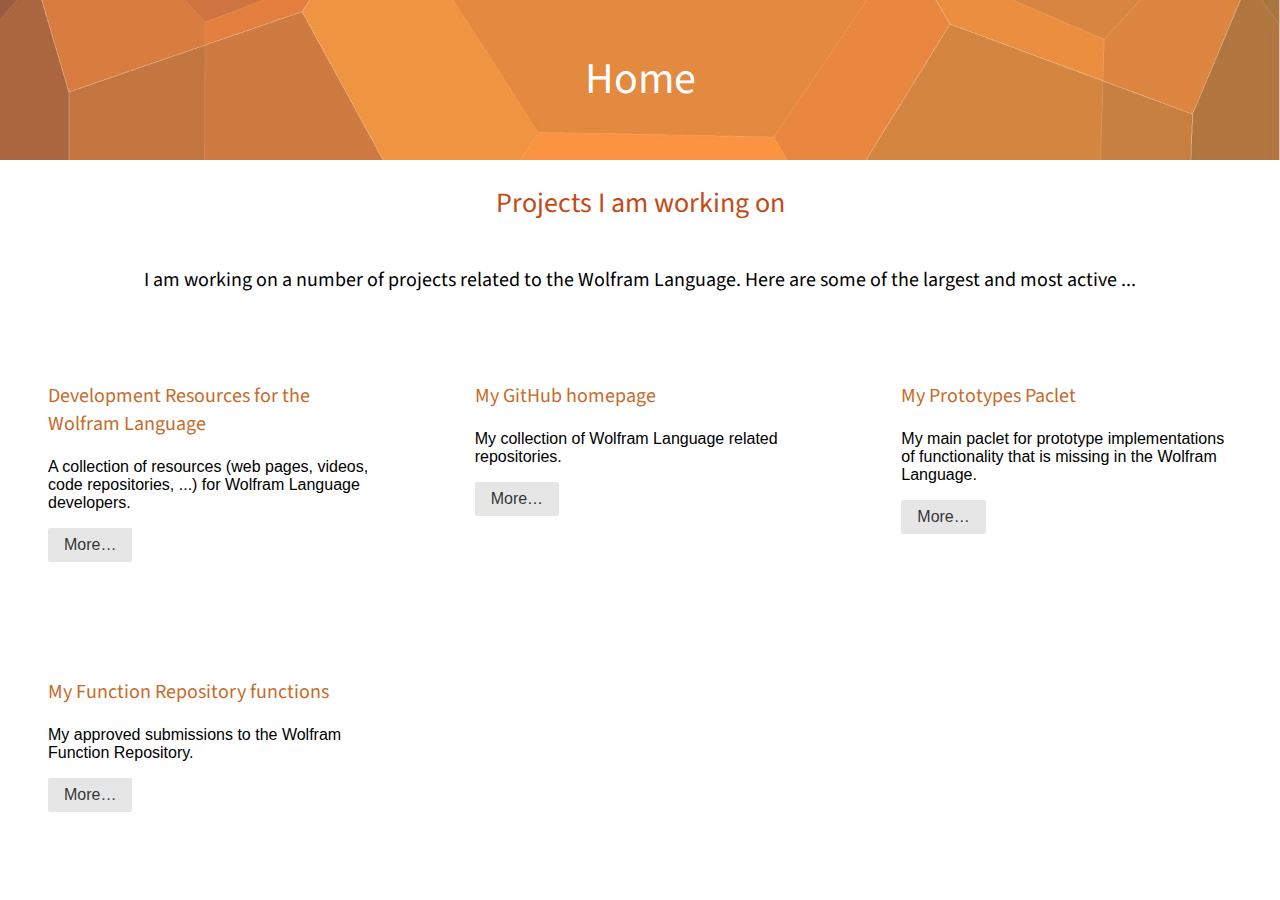
<file: index.html>
<!doctype html>

<html>

<head>
  <title>Home</title>
  <meta name='viewport' content='width=device-width, initial-scale=1'>
  <link href='https://fonts.googleapis.com/css?family=Source+Sans+Pro' rel='stylesheet'>
  <link href='/css/pure-release-1.0.0/pure-min.css' rel='stylesheet'>
  <link href='/css/pure-release-1.0.0/grids-responsive-min.css' rel='stylesheet'>
  <link href='/css/wolfram.css' rel='stylesheet'>
</head>

<body>

<div class='pure-g'>

<div class='pure-u-1-1'>
  <div class='head'>
  <h1>Home</h1>
  </div>
</div>

<div class='pure-u-1-1'>
  <h2>Projects I am working on</h2>
</div>

<div class='pure-u-1-1'>
  <p class='lede'>I am working on a number of projects related to the Wolfram Language. Here are some of the largest and most active ...</p>
</div>

<div class='pure-u-1 pure-u-md-1-3'>
  <div class='l-box'>
    <h3>Development Resources for the Wolfram Language</h3>
    <p>A collection of resources (web pages, videos, code repositories, ...) for Wolfram Language developers.</p>
    <a class='pure-button' href='wolfram/index.html'>More&hellip;</a>
  </div>
</div>

<div class='pure-u-1 pure-u-md-1-3'>
  <div class='l-box'>
    <h3>My GitHub homepage</h3>
    <p>My collection of Wolfram Language related repositories.</p>
    <a class='pure-button' href='https://github.com/arnoudbuzing/'>More&hellip;</a>
  </div>
</div>

<div class='pure-u-1 pure-u-md-1-3'>
  <div class='l-box'>
    <h3>My Prototypes Paclet</h3>
    <p>My main paclet for prototype implementations of functionality that is missing in the Wolfram Language.</p>
    <a class='pure-button' href='https://github.com/arnoudbuzing/prototypes'>More&hellip;</a>
  </div>
</div>

<div class='pure-u-1 pure-u-md-1-3'>
  <div class='l-box'>
    <h3>My Function Repository functions</h3>
    <p>My approved submissions to the Wolfram Function Repository.</p>
    <a class='pure-button' href='https://resources.wolframcloud.com/FunctionRepository/search/?i=Arnoud+Buzing'>More&hellip;</a>
  </div>
</div>

<div class='pure-u-1-1'>
  <div class='footer'>
  </div>
</div>

</div>

</body>

</html>
</file>
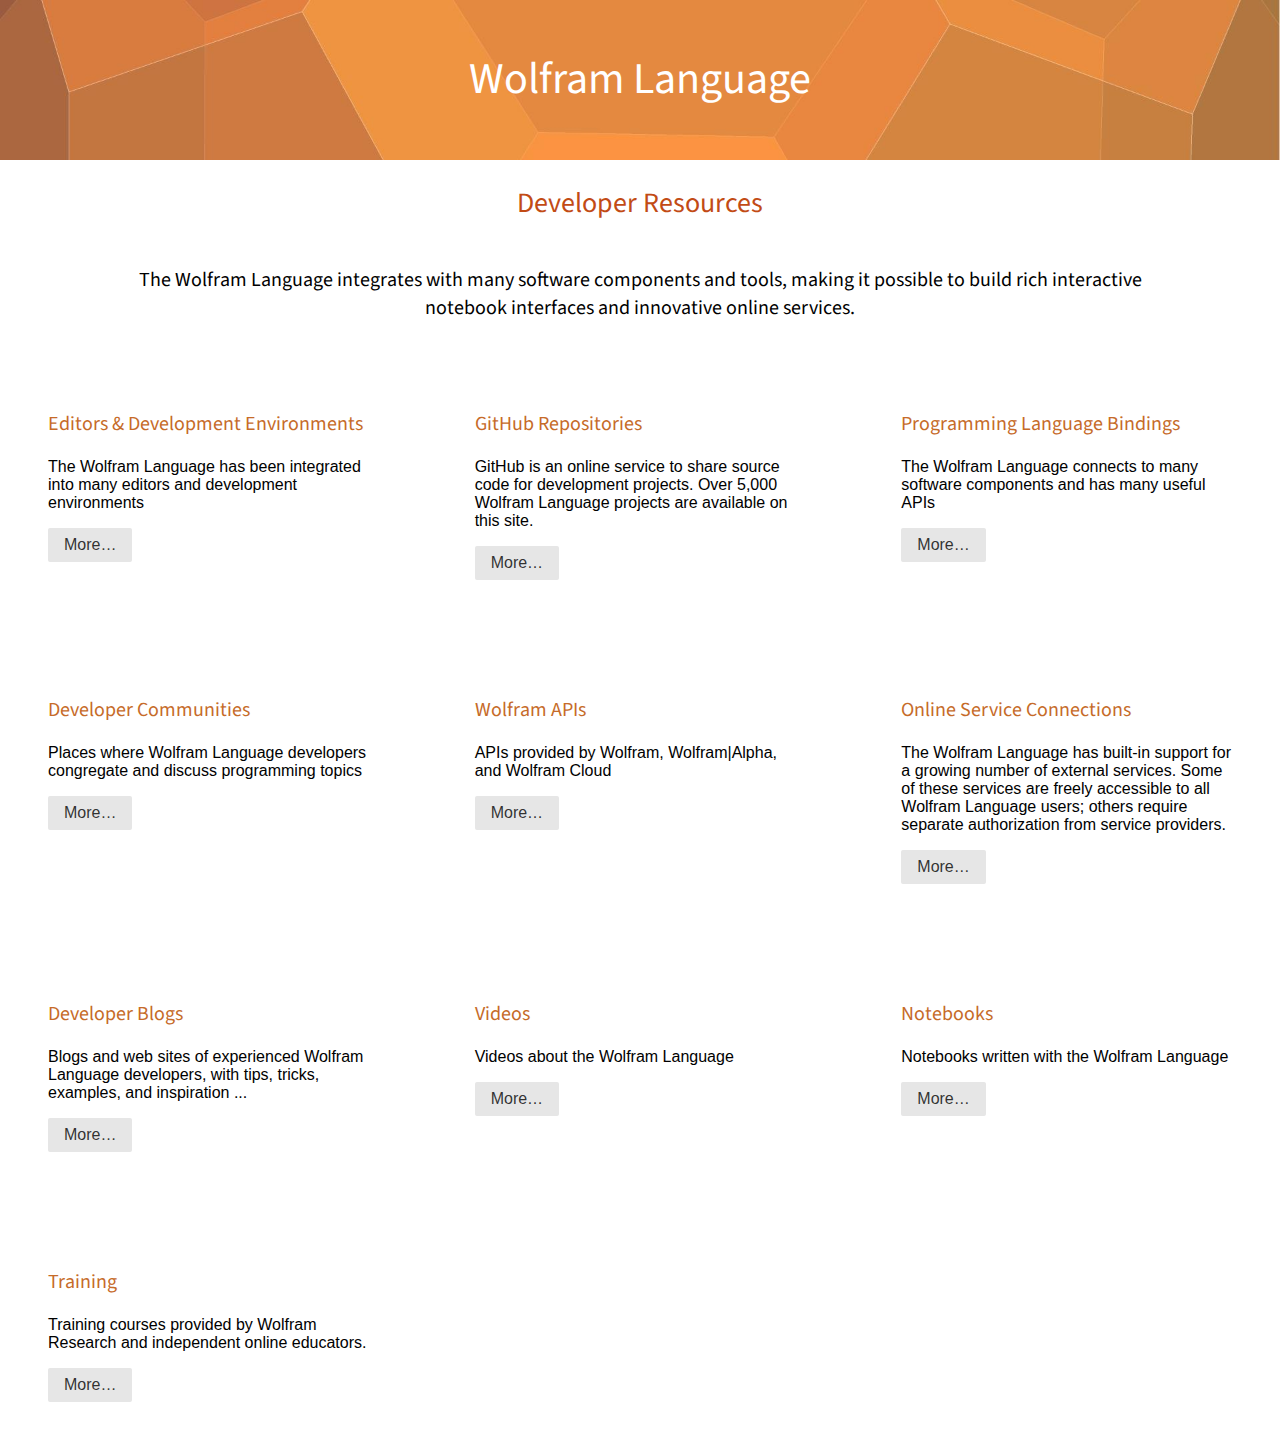
<file: wolfram/index.html>
<!doctype html>

<html>

<head>
  <title>Wolfram Language</title>
  <meta name='viewport' content='width=device-width, initial-scale=1'>
  <link href='https://fonts.googleapis.com/css?family=Source+Sans+Pro' rel='stylesheet'>
  <link href='/css/pure-release-1.0.0/pure-min.css' rel='stylesheet'>
  <link href='/css/pure-release-1.0.0/grids-responsive-min.css' rel='stylesheet'>
  <link href='/css/wolfram.css' rel='stylesheet'>
</head>

<body>

<div class='pure-g'>

<div class='pure-u-1-1'>
  <div class='head'>
  <h1>Wolfram Language</h1>
  </div>
</div>

<div class='pure-u-1-1'>
  <h2>Developer Resources</h2>
</div>

<div class='pure-u-1-1'>
  <p class='lede'>The Wolfram Language integrates with many software components and tools, making it possible to build rich interactive notebook interfaces and innovative online services.</p>
</div>

<div class='pure-u-1 pure-u-md-1-3'>
  <div class='l-box'>
    <h3>Editors & Development Environments</h3>
    <p>The Wolfram Language has been integrated into many editors and development environments</p>
    <a class='pure-button' href='editors.html'>More&hellip;</a>
  </div>
</div>

<div class='pure-u-1 pure-u-md-1-3'>
  <div class='l-box'>
    <h3>GitHub Repositories</h3>
    <p>GitHub is an online service to share source code for development projects. Over 5,000 Wolfram Language projects are available on this site.</p>
    <a class='pure-button' href='github.html'>More&hellip;</a>
  </div>
</div>

<div class='pure-u-1 pure-u-md-1-3'>
  <div class='l-box'>
    <h3>Programming Language Bindings</h3>
    <p>The Wolfram Language connects to many software components and has many useful APIs</p>
    <a class='pure-button' href='bindings.html'>More&hellip;</a>
  </div>
</div>

<div class='pure-u-1 pure-u-md-1-3'>
  <div class='l-box'>
    <h3>Developer Communities</h3>
    <p>Places where Wolfram Language developers congregate and discuss programming topics</p>
    <a class='pure-button' href='communities.html'>More&hellip;</a>
  </div>
</div>

<div class='pure-u-1 pure-u-md-1-3'>
  <div class='l-box'>
    <h3>Wolfram APIs</h3>
    <p>APIs provided by Wolfram, Wolfram|Alpha, and Wolfram Cloud</p>
    <a class='pure-button' href='github.html'>More&hellip;</a>
  </div>
</div>

<div class='pure-u-1 pure-u-md-1-3'>
  <div class='l-box'>
    <h3>Online Service Connections</h3>
    <p>The Wolfram Language has built-in support for a growing number of external services. Some of these services are freely accessible to all Wolfram Language users; others require separate authorization from service providers.</p>
    <a class='pure-button' href='http://reference.wolfram.com/language/guide/ListingOfSupportedExternalServices.html'>More&hellip;</a>
  </div>
</div>

<div class='pure-u-1 pure-u-md-1-3'>
  <div class='l-box'>
    <h3>Developer Blogs</h3>
    <p>Blogs and web sites of experienced Wolfram Language developers, with tips, tricks, examples, and inspiration ...</p>
    <a class='pure-button' href='blogs.html'>More&hellip;</a>
  </div>
</div>

<div class='pure-u-1 pure-u-md-1-3'>
  <div class='l-box'>
    <h3>Videos</h3>
    <p>Videos about the Wolfram Language</p>
    <a class='pure-button' href='videos.html'>More&hellip;</a>
  </div>
</div>

<div class='pure-u-1 pure-u-md-1-3'>
  <div class='l-box'>
    <h3>Notebooks</h3>
    <p>Notebooks written with the Wolfram Language</p>
    <a class='pure-button' href='notebooks.html'>More&hellip;</a>
  </div>
</div>

<div class='pure-u-1 pure-u-md-1-3'>
  <div class='l-box'>
    <h3>Training</h3>
    <p>Training courses provided by Wolfram Research and independent online educators.</p>
    <a class='pure-button' href='training.html'>More&hellip;</a>
  </div>
</div>

<div class='pure-u-1-1'>
  <div class='footer'>
  </div>
</div>

</div>

</body>

</html>
</file>
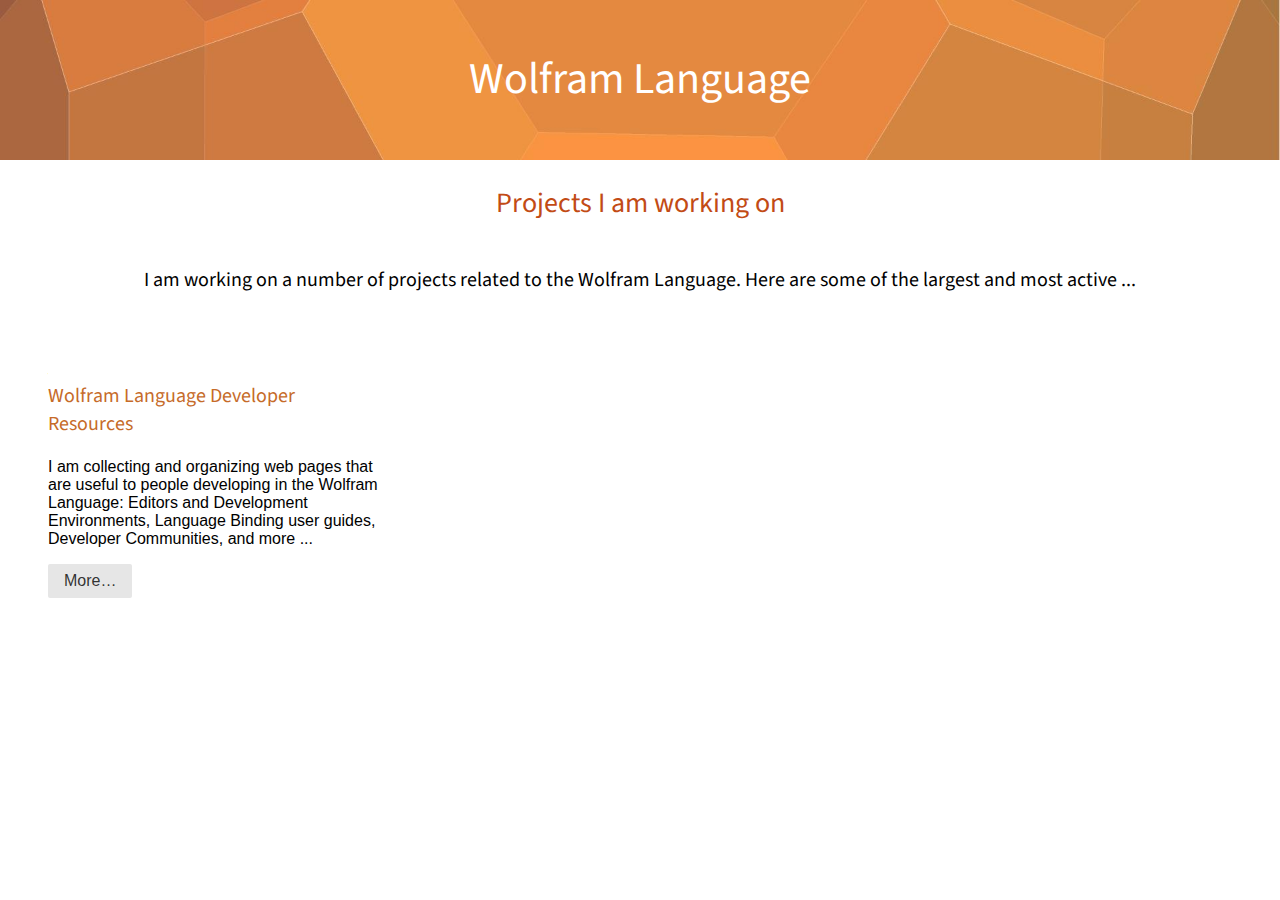
<file: out.html>
<!doctype html>

<html>

<head>
  <title>Wolfram Language</title>
  <meta name='viewport' content='width=device-width, initial-scale=1'>
  <link href='https://fonts.googleapis.com/css?family=Source+Sans+Pro' rel='stylesheet'>
  <link href='/css/pure-release-1.0.0/pure-min.css' rel='stylesheet'>
  <link href='/css/pure-release-1.0.0/grids-responsive-min.css' rel='stylesheet'>
  <link href='/css/wolfram.css' rel='stylesheet'>
</head>

<body>

<div class='pure-g'>

<div class='pure-u-1-1'>
  <div class='head'>
  <h1>Wolfram Language</h1>
  </div>
</div>

<div class='pure-u-1-1'>
  <h2>Projects I am working on</h2>
</div>

<div class='pure-u-1-1'>
  <p class='lede'>I am working on a number of projects related to the Wolfram Language. Here are some of the largest and most active ...</p>
</div>

<div class='pure-u-1 pure-u-md-1-3'>
  <div class='l-box'>
    <h3>Wolfram Language Developer Resources</h3>
    <p>I am collecting and organizing web pages that are useful to people developing in the Wolfram Language: Editors and Development Environments, Language Binding user guides, Developer Communities, and more ...</p>
    <a class='pure-button' href='wolfram/index.html'>More&hellip;</a>
  </div>
</div>

<div class='pure-u-1-1'>
  <div class='footer'>
  </div>
</div>

</div>

</body>

</html>
</file>
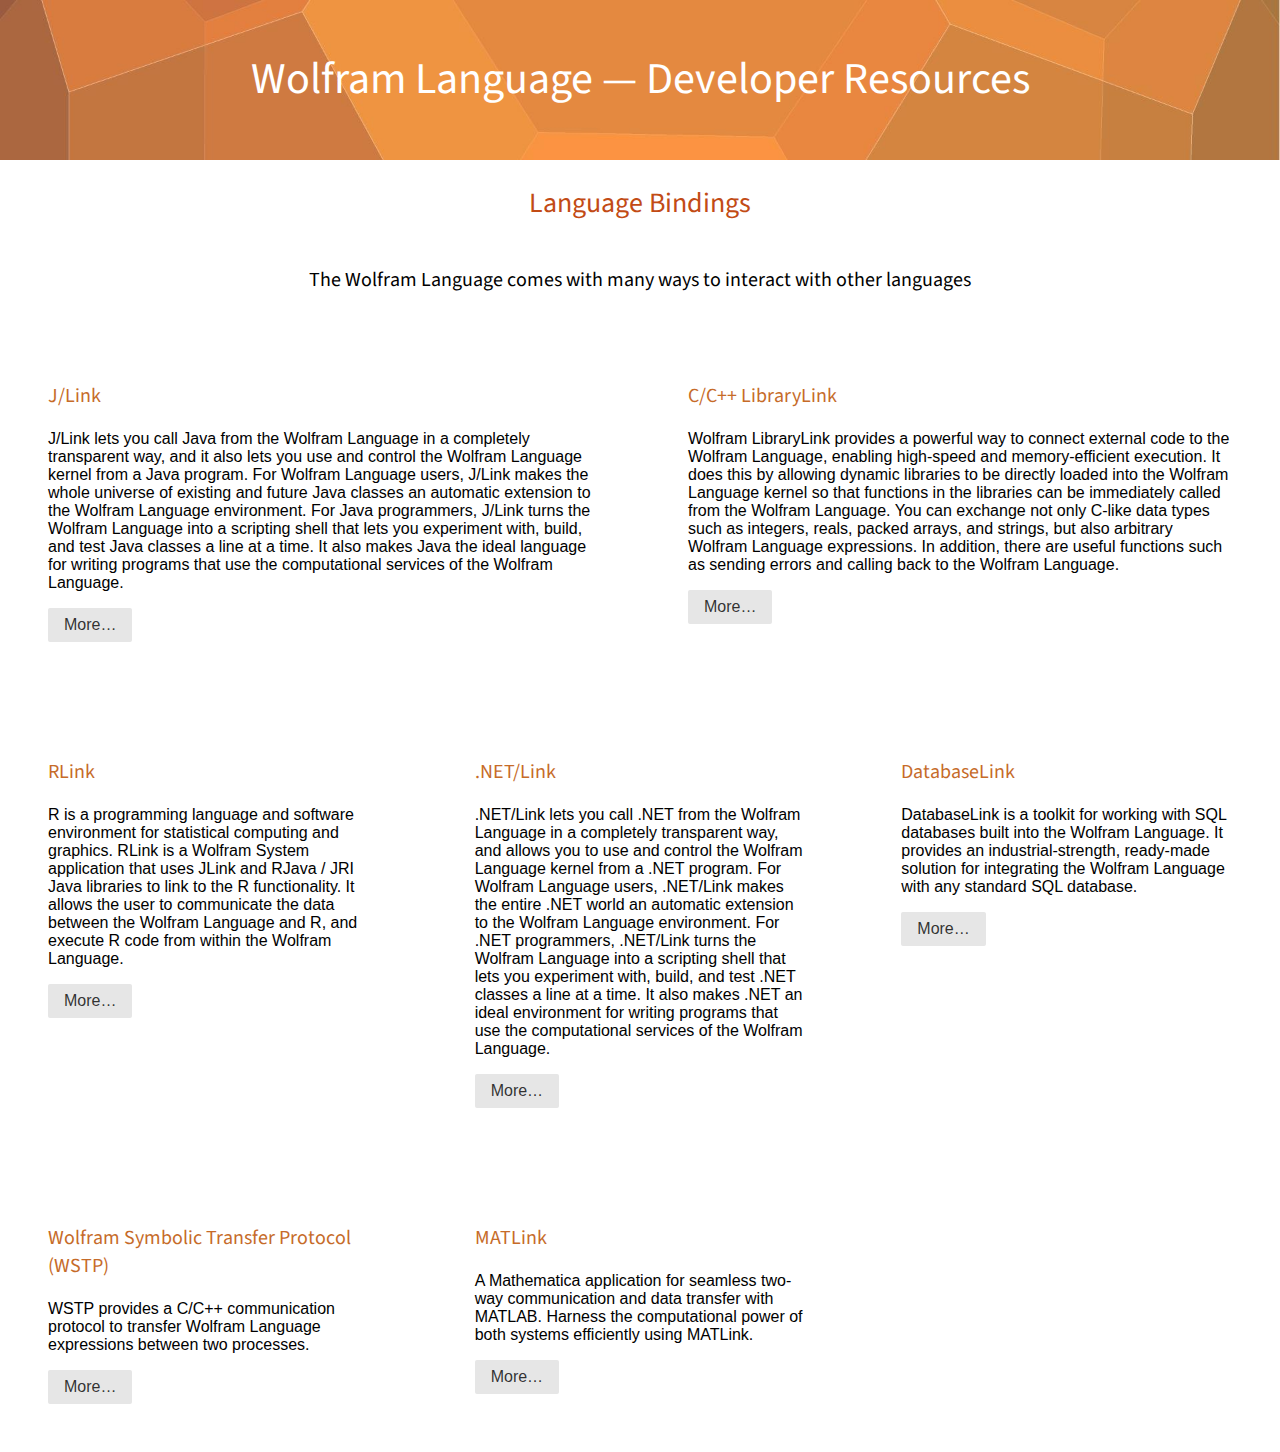
<file: wolfram/bindings.html>
<!doctype html>

<html>

<head>
  <title>Wolfram Language - Developer Tools</title>
  <meta name="viewport" content="width=device-width, initial-scale=1">
  <link href='https://fonts.googleapis.com/css?family=Source+Sans+Pro' rel='stylesheet'>
  <link href='/css/pure-release-1.0.0/pure-min.css' rel='stylesheet'>
  <link href='/css/pure-release-1.0.0/grids-responsive-min.css' rel='stylesheet'>
  <link href='/css/wolfram.css' rel='stylesheet'>
</head>

<body>
  <div class='pure-g'>
    <div class='pure-u-1-1'>
      <div class='head'>
      <h1>Wolfram Language &mdash; Developer Resources</h1>
    </div>
    </div>
    <div class='pure-u-1-1'>
      <h2>Language Bindings</h2>
    </div>
    <div class='pure-u-1-1'>
      <p class='lede'>The Wolfram Language comes with many ways to interact with other languages</p>
    </div>
    <div class='pure-u-1 pure-u-md-1-2'>
      <div class='l-box'>
      <h3>J/Link</h3>
      <p>J/Link lets you call Java from the Wolfram Language in a completely transparent way, and it also lets you use and control the
        Wolfram Language kernel from a Java program. For Wolfram Language users, J/Link makes the whole universe of existing and future
        Java classes an automatic extension to the Wolfram Language environment. For Java programmers, J/Link turns the Wolfram Language
        into a scripting shell that lets you experiment with, build, and test Java classes a line at a time. It also makes Java the ideal
        language for writing programs that use the computational services of the Wolfram Language.</p>
      <a class='pure-button'  href='http://reference.wolfram.com/language/JLink/tutorial/Overview.html'>More&hellip;</a>
    </div>
    </div>

    <div class='pure-u-1 pure-u-md-1-2'>
      <div class='l-box'>
      <h3>C/C++ LibraryLink</h3>
      <p>Wolfram LibraryLink provides a powerful way to connect external code to the Wolfram Language, enabling high-speed and memory-efficient
        execution. It does this by allowing dynamic libraries to be directly loaded into the Wolfram Language kernel so that functions in the
        libraries can be immediately called from the Wolfram Language. You can exchange not only C-like data types such as integers, reals,
        packed arrays, and strings, but also arbitrary Wolfram Language expressions. In addition, there are useful functions such as sending
        errors and calling back to the Wolfram Language.</p>
      <a class='pure-button'  href='http://reference.wolfram.com/language/LibraryLink/tutorial/Overview.html'>More&hellip;</a>
    </div>
    </div>

    <div class='pure-u-1 pure-u-md-1-3'>
      <div class='l-box'>
      <h3>RLink</h3>
      <p>R is a programming language and software environment for statistical computing and graphics. RLink is a Wolfram System application
        that uses JLink and RJava / JRI Java libraries to link to the R functionality. It allows the user to communicate the data between
        the Wolfram Language and R, and execute R code from within the Wolfram Language.</p>
      <a class='pure-button'  href='http://reference.wolfram.com/language/RLink/tutorial/UsingRLink.html'>More&hellip;</a>
    </div>
    </div>

    <div class='pure-u-1 pure-u-md-1-3'>
      <div class='l-box'>
      <h3>.NET/Link</h3>
      <p> .NET/Link lets you call .NET from the Wolfram Language in a completely transparent way, and allows you to use and control the Wolfram
        Language kernel from a .NET program. For Wolfram Language users, .NET/Link makes the entire .NET world an automatic extension to the
        Wolfram Language environment. For .NET programmers, .NET/Link turns the Wolfram Language into a scripting shell that lets you experiment
        with, build, and test .NET classes a line at a time. It also makes .NET an ideal environment for writing programs that use the
        computational services of the Wolfram Language.</p>
      <a class='pure-button'  href='http://reference.wolfram.com/language/NETLink/tutorial/Overview.html'>More&hellip;</a>
    </div>
    </div>

    <div class='pure-u-1 pure-u-md-1-3'>
      <div class='l-box'>
      <h3>DatabaseLink</h3>
      <p>DatabaseLink is a toolkit for working with SQL databases built into the Wolfram Language. It provides an industrial-strength, ready-made
        solution for integrating the Wolfram Language with any standard SQL database.</p>
      <a class='pure-button'  href='http://reference.wolfram.com/language/NETLink/tutorial/Overview.html'>More&hellip;</a>
    </div>
    </div>

    <div class='pure-u-1 pure-u-md-1-3'>
      <div class='l-box'>
      <h3>Wolfram Symbolic Transfer Protocol (WSTP)</h3>
      <p>WSTP provides a C/C++ communication protocol to transfer Wolfram Language expressions between two processes.</p>
      <a class='pure-button'  href='http://reference.wolfram.com/language/NETLink/tutorial/Overview.html'>More&hellip;</a>
    </div>
    </div>

    <div class='pure-u-1 pure-u-md-1-3'>
      <div class='l-box'>
      <h3>MATLink</h3>
      <p>A Mathematica application for seamless two-way communication and data transfer with MATLAB. Harness the computational power of both systems efficiently using MATLink.</p>
      <a class='pure-button'  href='http://matlink.org/'>More&hellip;</a>
    </div>
    </div>

  </div>

</body>

</html>
</file>
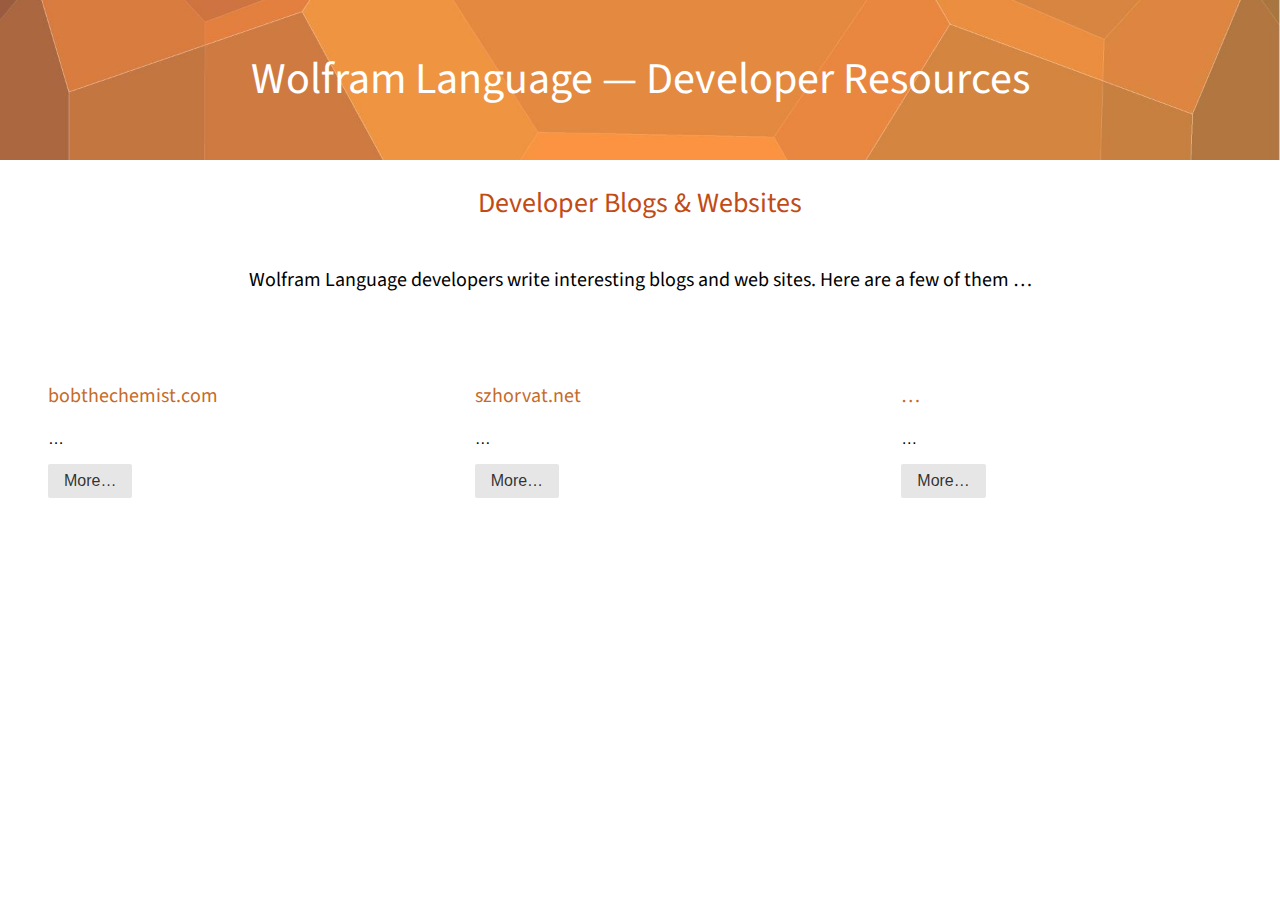
<file: wolfram/blogs.html>
<!doctype html>

<html>

<head>
  <title>Wolfram Language - Developer Tools</title>
  <meta name="viewport" content="width=device-width, initial-scale=1">
  <link href='https://fonts.googleapis.com/css?family=Source+Sans+Pro' rel='stylesheet'>
  <link href='/css/pure-release-1.0.0/pure-min.css' rel='stylesheet'>
  <link href='/css/pure-release-1.0.0/grids-responsive-min.css' rel='stylesheet'>
  <link href='/css/wolfram.css' rel='stylesheet'>
</head>

<body>
  <div class='pure-g'>
    <div class='pure-u-1-1'>
      <div class='head'>
      <h1>Wolfram Language &mdash; Developer Resources</h1>
    </div>
    </div>
    <div class='pure-u-1-1'>
      <h2>Developer Blogs & Websites</h2>
    </div>
    <div class='pure-u-1-1'>
      <p class='lede'>Wolfram Language developers write interesting blogs and web sites. Here are a few of them &hellip;</p>
    </div>
    <div class='pure-u-1 pure-u-md-1-3'>
      <div class='l-box'>
      <h3>bobthechemist.com</h3>
      <p>&hellip;</p>
      <a class='pure-button'  href='https://bobthechemist.com/tag/mathematica/'>More&hellip;</a>
    </div>
    </div>

    <div class='pure-u-1 pure-u-md-1-3'>
      <div class='l-box'>
      <h3>szhorvat.net</h3>
      <p>&hellip;</p>
      <a class='pure-button'  href='http://szhorvat.net/pelican/pages/mathematica.html'>More&hellip;</a>
    </div>
    </div>

    <div class='pure-u-1 pure-u-md-1-3'>
      <div class='l-box'>
      <h3>&hellip;</h3>
      <p>&hellip;</p>
      <a class='pure-button'  href='https://academics.skidmore.edu/blogs/flip/?tag=mathematica'>More&hellip;</a>
    </div>
    </div>

  </div>

</body>

</html>
</file>
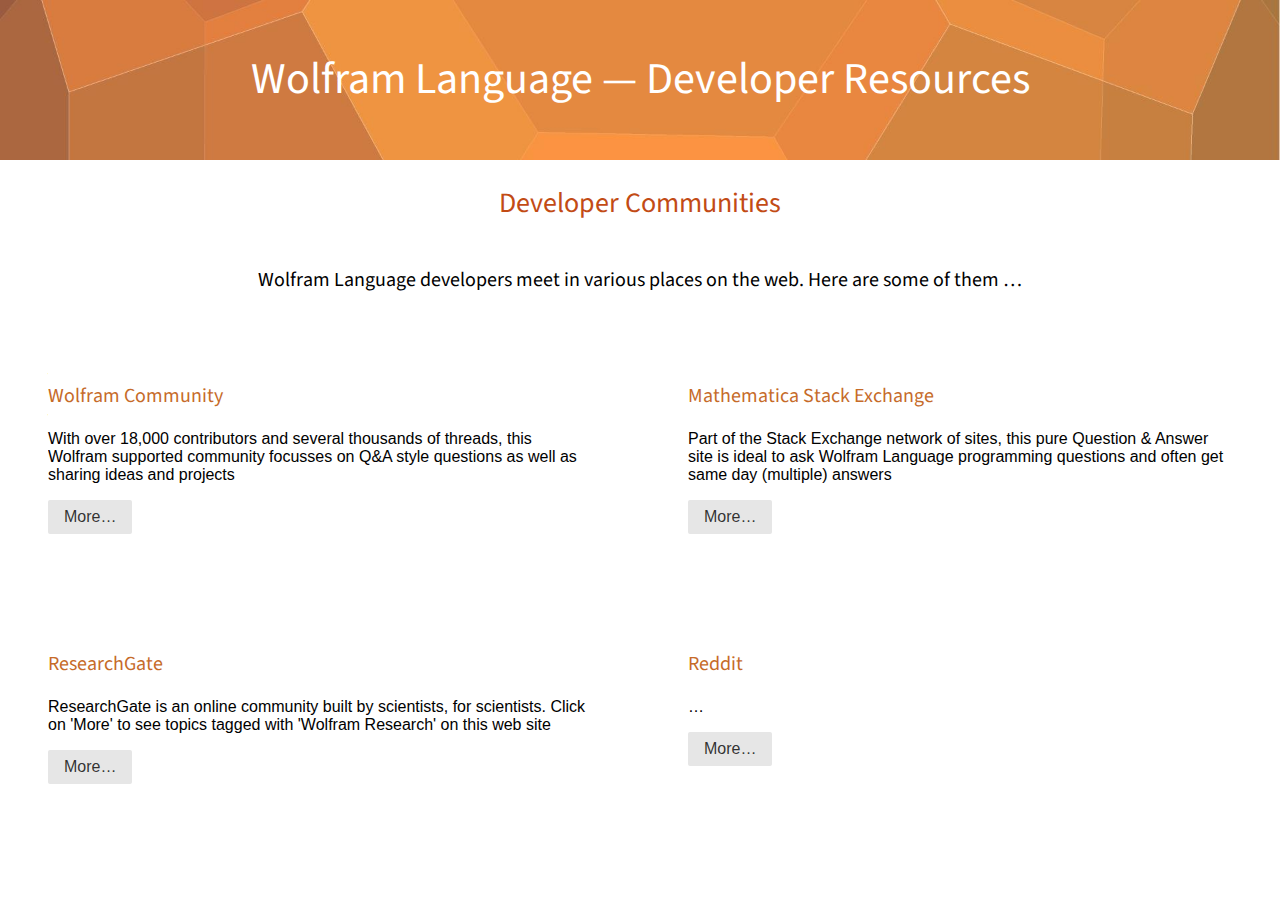
<file: wolfram/communities.html>
<!doctype html>

<html>

<head>
  <title>Wolfram Language - Developer Tools</title>
  <meta name="viewport" content="width=device-width, initial-scale=1">
  <link href='https://fonts.googleapis.com/css?family=Source+Sans+Pro' rel='stylesheet'>
  <link href='/css/pure-release-1.0.0/pure-min.css' rel='stylesheet'>
  <link href='/css/pure-release-1.0.0/grids-responsive-min.css' rel='stylesheet'>
  <link href='/css/wolfram.css' rel='stylesheet'>
</head>

<body>
  <div class='pure-g'>
    <div class='pure-u-1-1'>
      <div class='head'>
      <h1>Wolfram Language &mdash; Developer Resources</h1>
    </div>
    </div>
    <div class='pure-u-1-1'>
      <h2>Developer Communities</h2>
    </div>
    <div class='pure-u-1-1'>
      <p class='lede'>Wolfram Language developers meet in various places on the web. Here are some of them &hellip;</p>
    </div>
    <div class='pure-u-1 pure-u-md-1-2'>
      <div class='l-box'>
      <h3>Wolfram Community</h3>
      <p>With over 18,000 contributors and several thousands of threads, this Wolfram supported community focusses on
      Q&A style questions as well as sharing ideas and projects</p>
      <a class='pure-button'  href='https://community.wolfram.com'>More&hellip;</a>
    </div>
    </div>

    <div class='pure-u-1 pure-u-md-1-2'>
      <div class='l-box'>
      <h3>Mathematica Stack Exchange</h3>
      <p>Part of the Stack Exchange network of sites, this pure Question & Answer site is ideal to ask Wolfram Language programming
      questions and often get same day (multiple) answers</p>
      <a class='pure-button'  href='https://mathematica.stackexchange.com/'>More&hellip;</a>
    </div>
    </div>

    <div class='pure-u-1 pure-u-md-1-2'>
      <div class='l-box'>
      <h3>ResearchGate</h3>
      <p>ResearchGate is an online community built by scientists, for scientists. Click on 'More' to see topics tagged with
      'Wolfram Research' on this web site</p>
      <a class='pure-button'  href='https://www.researchgate.net/search?q=Wolfram%20Research'>More&hellip;</a>
    </div>
    </div>

    <div class='pure-u-1 pure-u-md-1-2'>
      <div class='l-box'>
      <h3>Reddit</h3>
      <p>&hellip;</p>
      <a class='pure-button'  href='https://www.reddit.com/r/wolframlanguage/'>More&hellip;</a>
    </div>
    </div>

  </div>

</body>

</html>
</file>
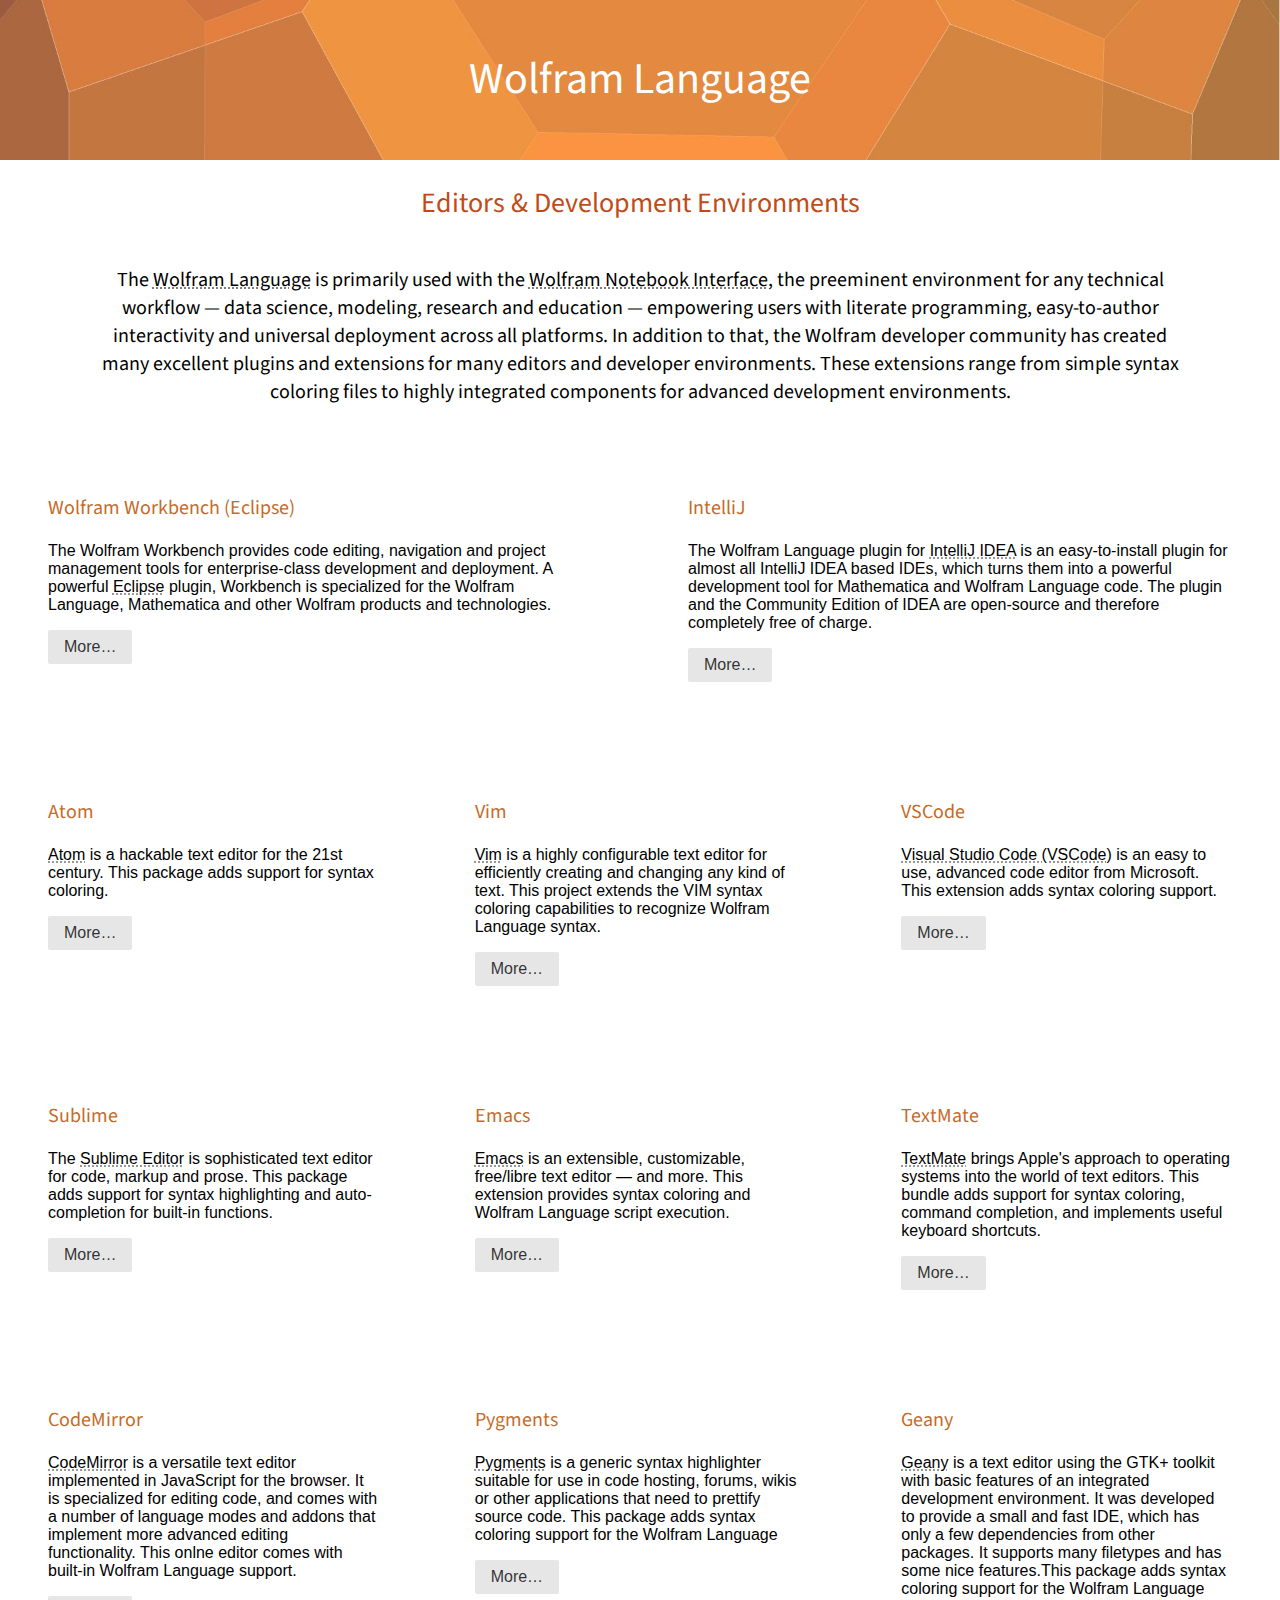
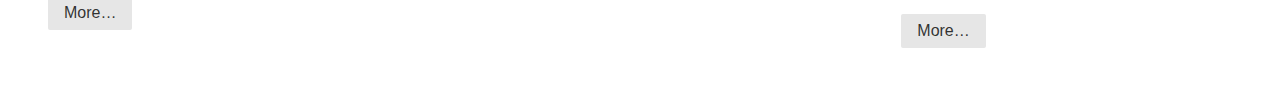
<file: wolfram/editors.html>
<!doctype html>

<html>

<head>
  <title>Editors & Development Environments</title>
  <meta name="viewport" content="width=device-width, initial-scale=1">
  <link href='https://fonts.googleapis.com/css?family=Source+Sans+Pro' rel='stylesheet'>
  <link href='/css/pure-release-1.0.0/pure-min.css' rel='stylesheet'>
  <link href='/css/pure-release-1.0.0/grids-responsive-min.css' rel='stylesheet'>
  <link href='/css/wolfram.css' rel='stylesheet'>
</head>

<body>
  <div class='pure-g'>
    <div class='pure-u-1-1'>
      <div class='head'>
      <h1>Wolfram Language</h1>
    </div>
    </div>
    <div class='pure-u-1-1'>
      <h2>Editors & Development Environments</h2>
    </div>
    <div class='pure-u-1-1'>
      <p class='lede'>The <a href='https://www.wolfram.com/language/'>Wolfram Language</a> is primarily used with the
        <a href='http://www.wolfram.com/notebooks/'>Wolfram Notebook Interface</a>, the preeminent environment for any technical
        workflow &mdash; data science, modeling, research and education &mdash; empowering users with literate programming, easy-to-author interactivity and
        universal deployment across all platforms. In addition to that, the Wolfram developer community has created many excellent plugins and
        extensions for many editors and developer environments. These extensions range from simple syntax coloring files to highly integrated
        components for advanced development environments.</p>
    </div>
    <div class='pure-u-1 pure-u-md-1-2'>
      <div class='l-box'>
      <h3>Wolfram Workbench (Eclipse)</h3>
      <p>The Wolfram Workbench provides code editing, navigation and project management tools for enterprise-class development and deployment.
        A powerful <a hrf='https://www.eclipse.org/'>Eclipse</a> plugin, Workbench is specialized for the Wolfram Language, Mathematica and other Wolfram products and technologies.</p>
      <a class='pure-button' href='http://www.wolfram.com/workbench/'>More&hellip;</a>
    </div>
    </div>
    <div class='pure-u-1 pure-u-md-1-2'>
      <div class='l-box'>
      <h3>IntelliJ</h3>
      <p>The Wolfram Language plugin for <a href='https://www.jetbrains.com/idea/'>IntelliJ IDEA</a> is an easy-to-install plugin for almost all IntelliJ IDEA based IDEs, which turns them into
        a powerful development tool for Mathematica and Wolfram Language  code. The plugin and the Community Edition of IDEA  are open-source and
        therefore completely free of charge.</p>
      <a class='pure-button' href='http://wlplugin.halirutan.de/'>More&hellip;</a>
    </div>
    </div>
    <div class='pure-u-1 pure-u-md-1-3'>
      <div class='l-box'>
      <h3>Atom</h3>
      <p><a href='https://atom.io/' target='_blank'>Atom</a> is a hackable text editor for the 21st century. This package adds support for syntax coloring.</p>
      <a class='pure-button' href='https://atom.io/packages/language-mathematica'>More&hellip;</a>
    </div>
    </div>
    <div class='pure-u-1 pure-u-md-1-3'>
      <div class='l-box'>
      <h3>Vim</h3>
      <p><a href='https://www.vim.org/' target='_blank'>Vim</a> is a highly configurable text editor for efficiently creating and changing any kind of text. This project extends the VIM syntax
      coloring capabilities to recognize Wolfram Language syntax.</p>
      <a class='pure-button' href='https://github.com/arnoudbuzing/wolfram-vim'>More&hellip;</a>
    </div>
    </div>
    <div class='pure-u-1 pure-u-md-1-3'>
      <div class='l-box'>
      <h3>VSCode</h3>
      <p><a href='https://code.visualstudio.com/' target='_blank'>Visual Studio Code (VSCode)</a> is an easy to use, advanced code editor from Microsoft. This extension adds syntax
      coloring support.</p>
      <a class='pure-button' href='https://marketplace.visualstudio.com/items?itemName=flipphillips.wolfram-language'>More&hellip;</a>
    </div>
    </div>
    <div class='pure-u-1 pure-u-md-1-3'>
      <div class='l-box'>
      <h3>Sublime</h3>
      <p>The <a href='https://www.sublimetext.com/' target='_blank'>Sublime Editor</a> is sophisticated text editor for code, markup and prose. This package adds
      support for syntax highlighting and auto-completion for built-in functions.</p>
      <a class='pure-button' href='https://github.com/ViktorQvarfordt/Sublime-WolframLanguage'>More&hellip;</a>
    </div>
    </div>
    <div class='pure-u-1 pure-u-md-1-3'>
      <div class='l-box'>
      <h3>Emacs</h3>
      <p><a href='https://www.gnu.org/software/emacs/' target='_blank'>Emacs</a> is an extensible, customizable, free/libre text editor — and more. This extension provides syntax coloring and
      Wolfram Language script execution.</p>
      <a class='pure-button' href='https://github.com/kawabata/wolfram-mode'>More&hellip;</a>
    </div>
    </div>
    <div class='pure-u-1 pure-u-md-1-3'>
      <div class='l-box'>
      <h3>TextMate</h3>
      <p><a href='https://macromates.com/' target='_blank'>TextMate</a> brings Apple's approach to operating systems into the world of text editors. This bundle adds support for syntax coloring, command completion, and implements
      useful keyboard shortcuts.</p>
      <a class='pure-button' href='https://github.com/shadanan/mathematica-tmbundle'>More&hellip;</a>
    </div>
    </div>
    <div class='pure-u-1 pure-u-md-1-3'>
      <div class='l-box'>
      <h3>CodeMirror</h3>
      <p><a href='http://codemirror.net/' target='_blank'>CodeMirror</a> is a versatile text editor implemented in JavaScript for the browser. It is specialized for editing code, and comes with a
        number of language modes and addons that implement more advanced editing functionality. This onlne editor comes with built-in Wolfram Language support.</p>
      <a class='pure-button' href='https://codemirror.net/mode/mathematica/index.html'>More&hellip;</a>
    </div>
    </div>
    <div class='pure-u-1 pure-u-md-1-3'>
      <div class='l-box'>
      <h3>Pygments</h3>
      <p><a href='http://pygments.org/' target='_blank'>Pygments</a> is a generic syntax highlighter suitable for use in code hosting, forums, wikis or other applications that need to prettify
        source code. This package adds syntax coloring support for the Wolfram Language</p>
      <a class='pure-button' href='https://github.com/rsmenon/pygments-mathematica'>More&hellip;</a>
    </div>
    </div>
    <div class='pure-u-1 pure-u-md-1-3'>
      <div class='l-box'>
      <h3>Geany</h3>
      <p><a href='https://www.geany.org/' target='_blank'>Geany</a> is a text editor using the GTK+ toolkit with basic features of an integrated development environment. It was developed to provide a small and fast IDE, which has
        only a few dependencies from other packages. It supports many filetypes and has some nice features.This package adds syntax coloring support for the Wolfram Language</p>
      <a class='pure-button' href='https://github.com/Ludwiggle/wolfram-geany'>More&hellip;</a>
    </div>
    </div>
  </div>

</body>

</html>
</file>
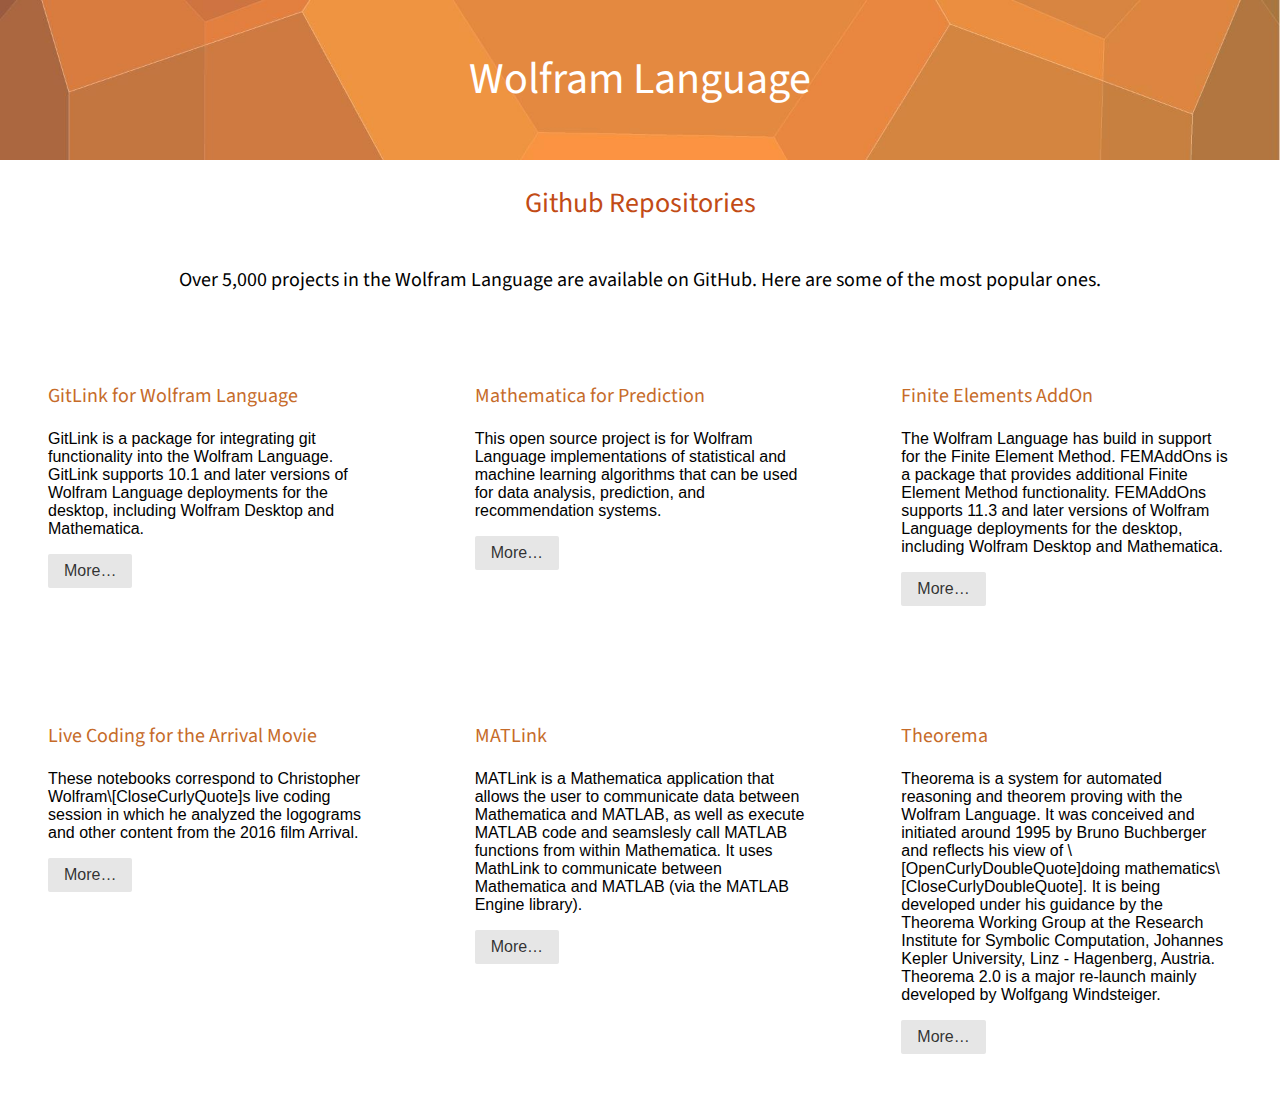
<file: wolfram/github.html>
<!doctype html>

<html>

<head>
  <title>Wolfram Language</title>
  <meta name='viewport' content='width=device-width, initial-scale=1'>
  <link href='https://fonts.googleapis.com/css?family=Source+Sans+Pro' rel='stylesheet'>
  <link href='/css/pure-release-1.0.0/pure-min.css' rel='stylesheet'>
  <link href='/css/pure-release-1.0.0/grids-responsive-min.css' rel='stylesheet'>
  <link href='/css/wolfram.css' rel='stylesheet'>
</head>

<body>

<div class='pure-g'>

<div class='pure-u-1-1'>
  <div class='head'>
  <h1>Wolfram Language</h1>
  </div>
</div>

<div class='pure-u-1-1'>
  <h2>Github Repositories</h2>
</div>

<div class='pure-u-1-1'>
  <p class='lede'>Over 5,000 projects in the Wolfram Language are available on GitHub. Here are some of the most popular ones.</p>
</div>

<div class='pure-u-1 pure-u-md-1-3'>
  <div class='l-box'>
    <h3>GitLink for Wolfram Language</h3>
    <p>GitLink is a package for integrating git functionality into the Wolfram Language. GitLink supports 10.1 and later versions of Wolfram Language deployments for the desktop, including Wolfram Desktop and Mathematica.</p>
    <a class='pure-button' href='https://github.com/WolframResearch/GitLink'>More&hellip;</a>
  </div>
</div>

<div class='pure-u-1 pure-u-md-1-3'>
  <div class='l-box'>
    <h3>Mathematica for Prediction</h3>
    <p>This open source project is for Wolfram Language implementations of statistical and machine learning algorithms that can be used for data analysis, prediction, and recommendation systems.</p>
    <a class='pure-button' href='https://github.com/antononcube/MathematicaForPrediction'>More&hellip;</a>
  </div>
</div>

<div class='pure-u-1 pure-u-md-1-3'>
  <div class='l-box'>
    <h3>Finite Elements AddOn</h3>
    <p>The Wolfram Language has build in support for the Finite Element Method. FEMAddOns is a package that provides additional Finite Element Method functionality. FEMAddOns supports 11.3 and later versions of Wolfram Language deployments for the desktop, including Wolfram Desktop and Mathematica.</p>
    <a class='pure-button' href='https://github.com/WolframResearch/FEMAddOns'>More&hellip;</a>
  </div>
</div>

<div class='pure-u-1 pure-u-md-1-3'>
  <div class='l-box'>
    <h3>Live Coding for the Arrival Movie</h3>
    <p>These notebooks correspond to Christopher Wolfram\[CloseCurlyQuote]s live coding session in which he analyzed the logograms and other content from the 2016 film Arrival.</p>
    <a class='pure-button' href='https://github.com/WolframResearch/Arrival-Movie-Live-Coding'>More&hellip;</a>
  </div>
</div>

<div class='pure-u-1 pure-u-md-1-3'>
  <div class='l-box'>
    <h3>MATLink</h3>
    <p>MATLink is a Mathematica application that allows the user to communicate data between Mathematica and MATLAB, as well as execute MATLAB code and seamslesly call MATLAB functions from within Mathematica. It uses MathLink to communicate between Mathematica and MATLAB (via the MATLAB Engine library).</p>
    <a class='pure-button' href='https://github.com/rsmenon/MATLink'>More&hellip;</a>
  </div>
</div>

<div class='pure-u-1 pure-u-md-1-3'>
  <div class='l-box'>
    <h3>Theorema</h3>
    <p>Theorema is a system for automated reasoning and theorem proving with the Wolfram Language. It was conceived and initiated around 1995 by Bruno Buchberger and reflects his view of \[OpenCurlyDoubleQuote]doing mathematics\[CloseCurlyDoubleQuote]. It is being developed under his guidance by the Theorema Working Group at the Research Institute for Symbolic Computation, Johannes Kepler University, Linz - Hagenberg, Austria. Theorema 2.0 is a major re-launch mainly developed by Wolfgang Windsteiger.</p>
    <a class='pure-button' href='https://github.com/windsteiger/Theorema'>More&hellip;</a>
  </div>
</div>

<div class='pure-u-1-1'>
  <div class='footer'>
  </div>
</div>

</div>

</body>

</html>
</file>
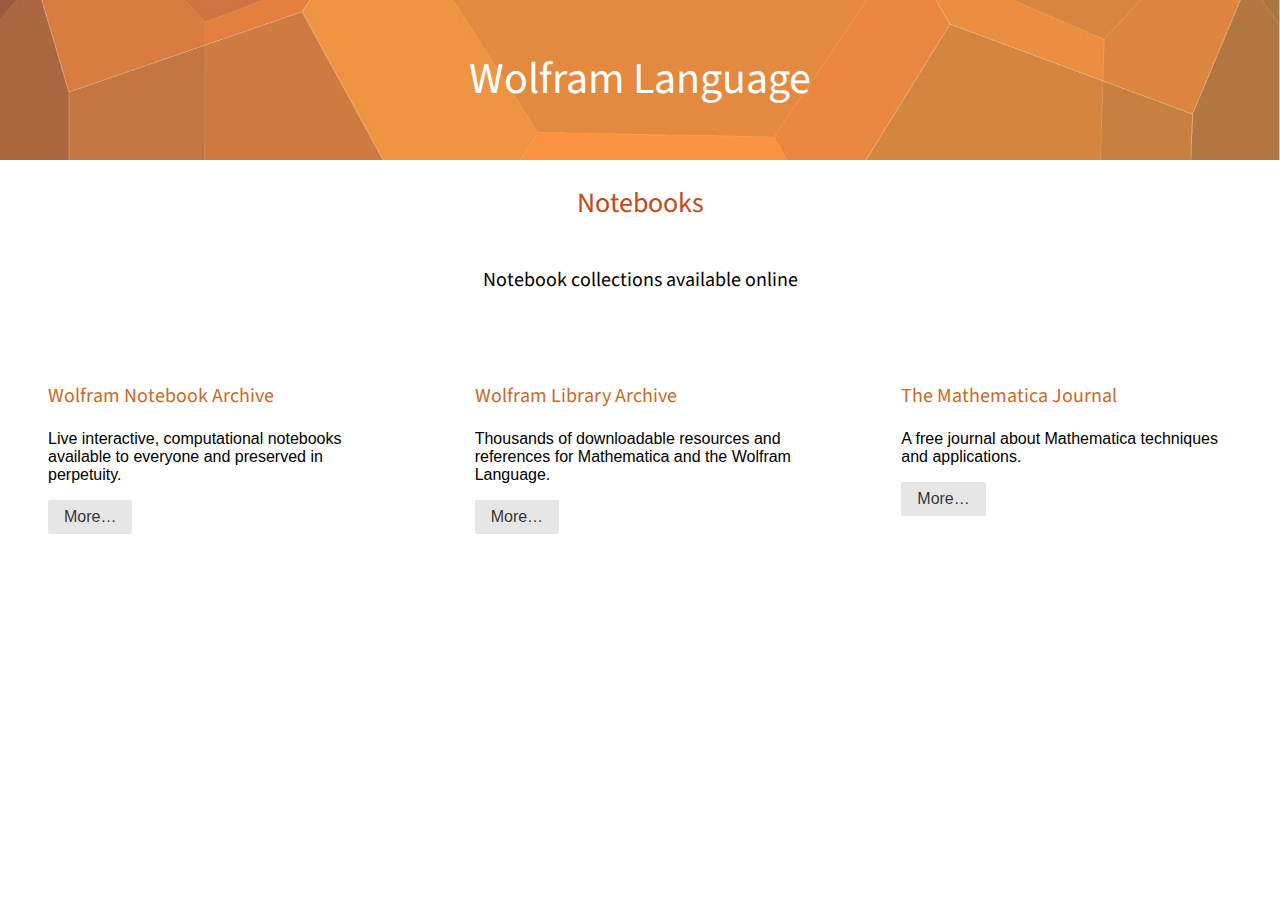
<file: wolfram/notebooks.html>
<!doctype html>

<html>

<head>
  <title>Wolfram Language</title>
  <meta name='viewport' content='width=device-width, initial-scale=1'>
  <link href='https://fonts.googleapis.com/css?family=Source+Sans+Pro' rel='stylesheet'>
  <link href='/css/pure-release-1.0.0/pure-min.css' rel='stylesheet'>
  <link href='/css/pure-release-1.0.0/grids-responsive-min.css' rel='stylesheet'>
  <link href='/css/wolfram.css' rel='stylesheet'>
</head>

<body>

<div class='pure-g'>

<div class='pure-u-1-1'>
  <div class='head'>
  <h1>Wolfram Language</h1>
  </div>
</div>

<div class='pure-u-1-1'>
  <h2>Notebooks</h2>
</div>

<div class='pure-u-1-1'>
  <p class='lede'>Notebook collections available online</p>
</div>

<div class='pure-u-1 pure-u-md-1-3'>
  <div class='l-box'>
    <h3>Wolfram Notebook Archive</h3>
    <p>Live interactive, computational notebooks available to everyone and preserved in perpetuity.</p>
    <a class='pure-button' href='https://www.notebookarchive.org/'>More&hellip;</a>
  </div>
</div>

<div class='pure-u-1 pure-u-md-1-3'>
  <div class='l-box'>
    <h3>Wolfram Library Archive</h3>
    <p>Thousands of downloadable resources and references for Mathematica and the Wolfram Language.</p>
    <a class='pure-button' href='http://library.wolfram.com/'>More&hellip;</a>
  </div>
</div>

<div class='pure-u-1 pure-u-md-1-3'>
  <div class='l-box'>
    <h3>The Mathematica Journal</h3>
    <p>A free journal about Mathematica techniques and applications.</p>
    <a class='pure-button' href='https://www.mathematica-journal.com/'>More&hellip;</a>
  </div>
</div>

<div class='pure-u-1-1'>
  <div class='footer'>
  </div>
</div>

</div>

</body>

</html>
</file>
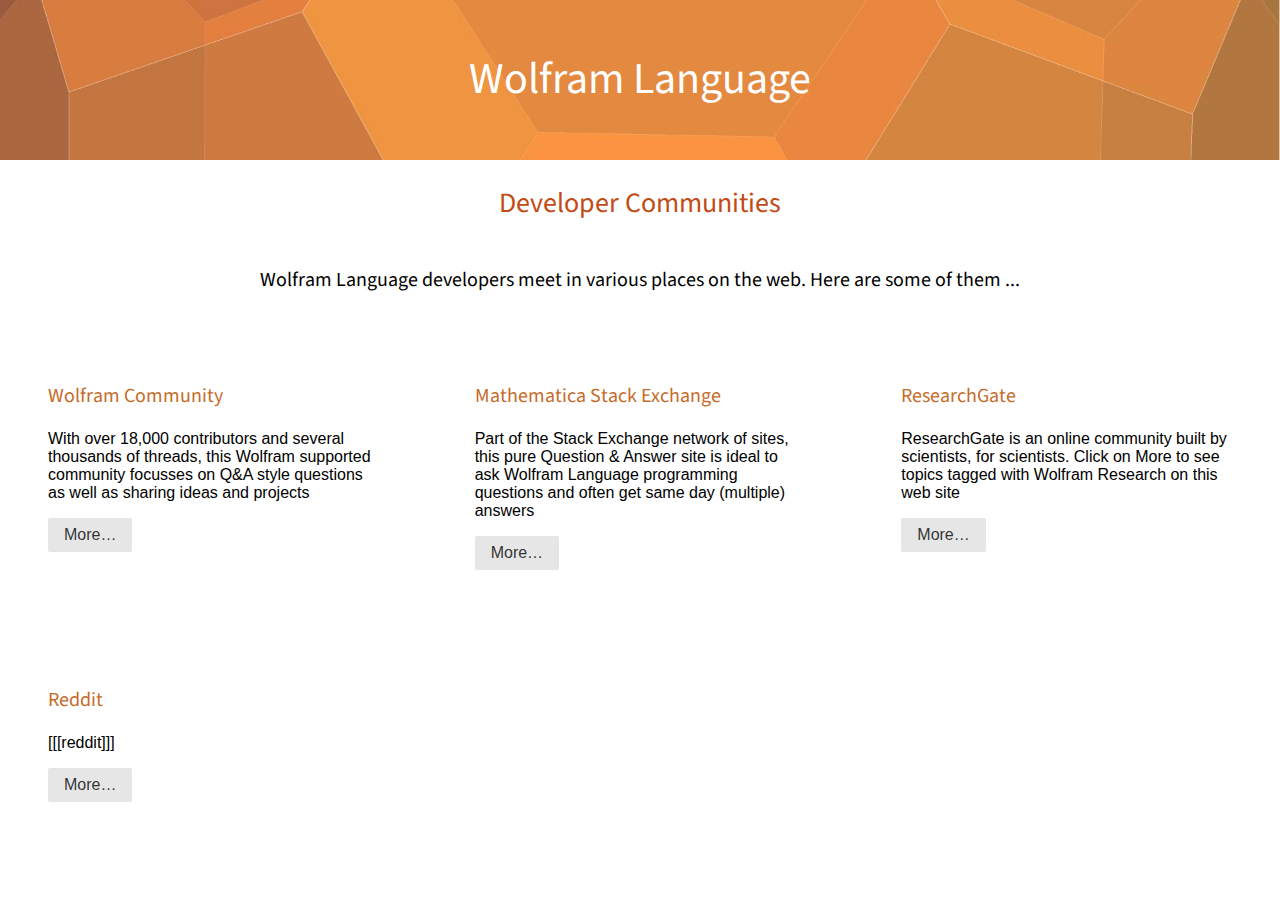
<file: wolfram/out.html>
<!doctype html>

<html>

<head>
  <title>Wolfram Language</title>
  <meta name='viewport' content='width=device-width, initial-scale=1'>
  <link href='https://fonts.googleapis.com/css?family=Source+Sans+Pro' rel='stylesheet'>
  <link href='/css/pure-release-1.0.0/pure-min.css' rel='stylesheet'>
  <link href='/css/pure-release-1.0.0/grids-responsive-min.css' rel='stylesheet'>
  <link href='/css/wolfram.css' rel='stylesheet'>
</head>

<body>

<div class='pure-g'>

<div class='pure-u-1-1'>
  <div class='head'>
  <h1>Wolfram Language</h1>
  </div>
</div>

<div class='pure-u-1-1'>
  <h2>Developer Communities</h2>
</div>

<div class='pure-u-1-1'>
  <p class='lede'>Wolfram Language developers meet in various places on the web. Here are some of them ...</p>
</div>

<div class='pure-u-1 pure-u-md-1-3'>
  <div class='l-box'>
    <h3>Wolfram Community</h3>
    <p>With over 18,000 contributors and several thousands of threads, this Wolfram supported community focusses on Q&A style questions as well as sharing ideas and projects</p>
    <a class='pure-button' href='https://community.wolfram.com/'>More&hellip;</a>
  </div>
</div>

<div class='pure-u-1 pure-u-md-1-3'>
  <div class='l-box'>
    <h3>Mathematica Stack Exchange</h3>
    <p>Part of the Stack Exchange network of sites, this pure Question & Answer site is ideal to ask Wolfram Language programming questions and often get same day (multiple) answers</p>
    <a class='pure-button' href='https://mathematica.stackexchange.com/'>More&hellip;</a>
  </div>
</div>

<div class='pure-u-1 pure-u-md-1-3'>
  <div class='l-box'>
    <h3>ResearchGate</h3>
    <p>ResearchGate is an online community built by scientists, for scientists. Click on More to see topics tagged with Wolfram Research on this web site</p>
    <a class='pure-button' href='https://www.researchgate.net/search?q=Wolfram%20Research'>More&hellip;</a>
  </div>
</div>

<div class='pure-u-1 pure-u-md-1-3'>
  <div class='l-box'>
    <h3>Reddit</h3>
    <p>[[[reddit]]]</p>
    <a class='pure-button' href='https://www.reddit.com/r/wolframlanguage/'>More&hellip;</a>
  </div>
</div>

<div class='pure-u-1-1'>
  <div class='footer'>
  </div>
</div>

</div>

</body>

</html>
</file>
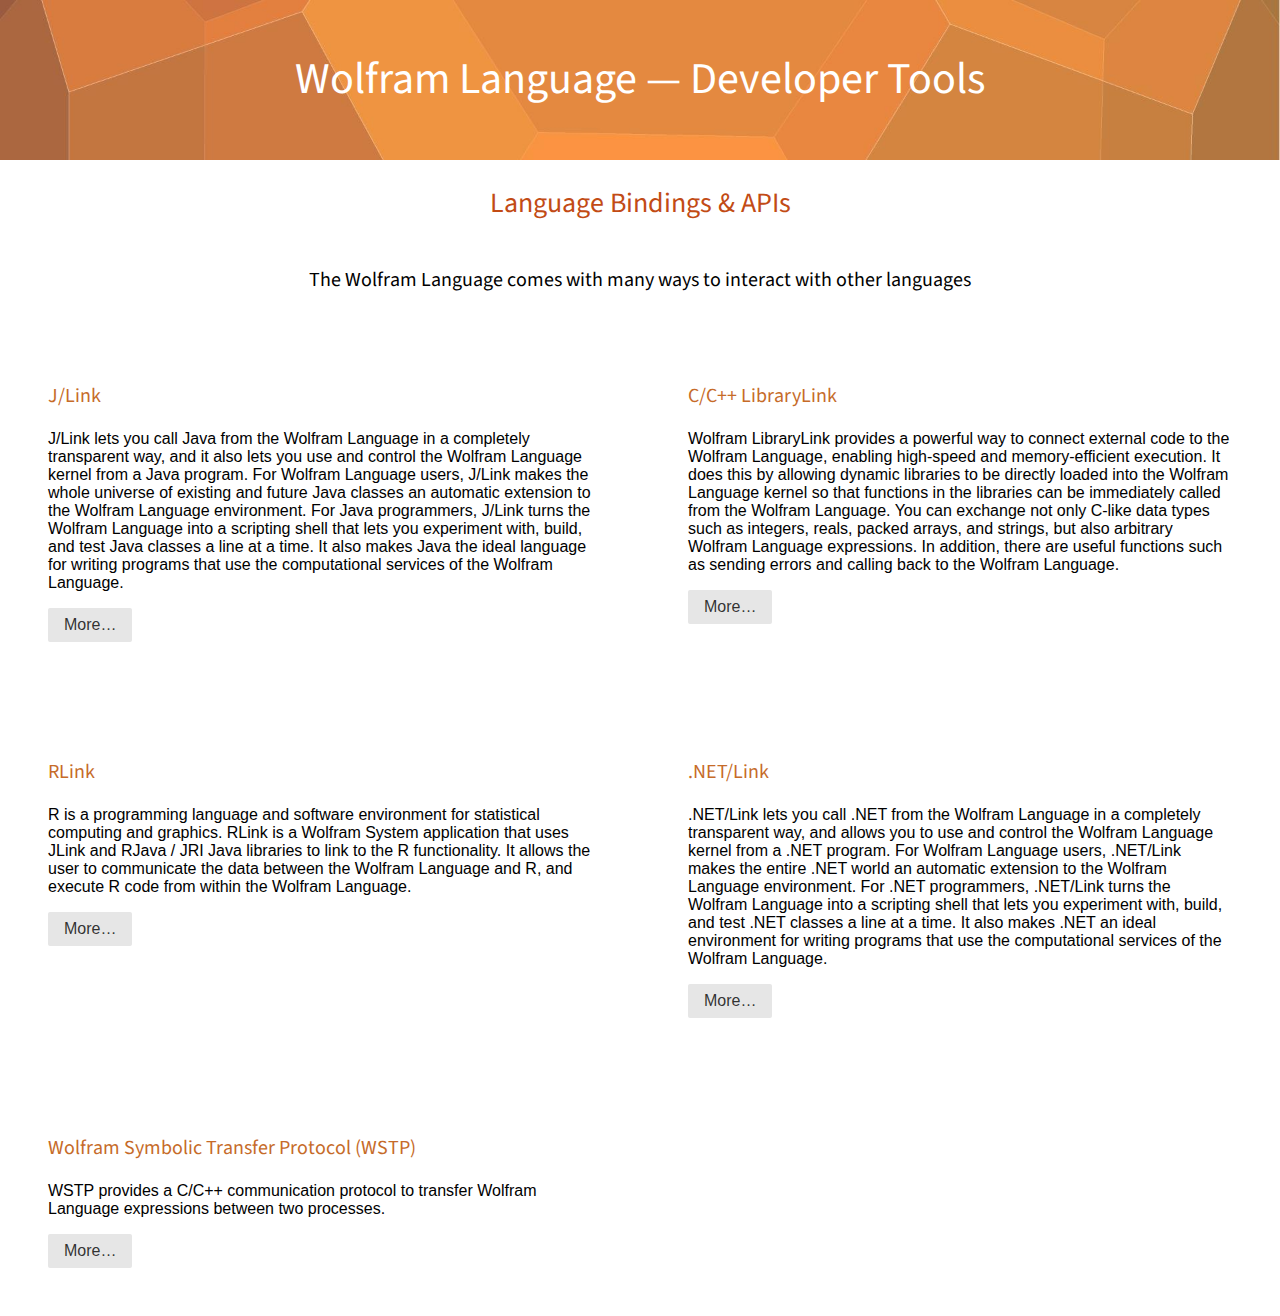
<file: wolfram/services.html>
<!doctype html>

<html>

<head>
  <title>Wolfram Language - Developer Tools</title>
  <meta name="viewport" content="width=device-width, initial-scale=1">
  <link href='https://fonts.googleapis.com/css?family=Source+Sans+Pro' rel='stylesheet'>
  <link href='/css/pure-release-1.0.0/pure-min.css' rel='stylesheet'>
  <link href='/css/pure-release-1.0.0/grids-responsive-min.css' rel='stylesheet'>
  <link href='/css/wolfram.css' rel='stylesheet'>
</head>

<body>
  <div class='pure-g'>
    <div class='pure-u-1-1'>
      <div class='head'>
      <h1>Wolfram Language &mdash; Developer Tools</h1>
    </div>
    </div>
    <div class='pure-u-1-1'>
      <h2>Language Bindings & APIs</h2>
    </div>
    <div class='pure-u-1-1'>
      <p class='lede'>The Wolfram Language comes with many ways to interact with other languages</p>
    </div>
    <div class='pure-u-1 pure-u-md-1-2'>
      <div class='l-box'>
      <h3>J/Link</h3>
      <p>J/Link lets you call Java from the Wolfram Language in a completely transparent way, and it also lets you use and control the
        Wolfram Language kernel from a Java program. For Wolfram Language users, J/Link makes the whole universe of existing and future
        Java classes an automatic extension to the Wolfram Language environment. For Java programmers, J/Link turns the Wolfram Language
        into a scripting shell that lets you experiment with, build, and test Java classes a line at a time. It also makes Java the ideal
        language for writing programs that use the computational services of the Wolfram Language.</p>
      <a class='pure-button'  href='http://reference.wolfram.com/language/JLink/tutorial/Overview.html'>More&hellip;</a>
    </div>
    </div>

    <div class='pure-u-1 pure-u-md-1-2'>
      <div class='l-box'>
      <h3>C/C++ LibraryLink</h3>
      <p>Wolfram LibraryLink provides a powerful way to connect external code to the Wolfram Language, enabling high-speed and memory-efficient
        execution. It does this by allowing dynamic libraries to be directly loaded into the Wolfram Language kernel so that functions in the
        libraries can be immediately called from the Wolfram Language. You can exchange not only C-like data types such as integers, reals,
        packed arrays, and strings, but also arbitrary Wolfram Language expressions. In addition, there are useful functions such as sending
        errors and calling back to the Wolfram Language.</p>
      <a class='pure-button'  href='http://reference.wolfram.com/language/LibraryLink/tutorial/Overview.html'>More&hellip;</a>
    </div>
    </div>

    <div class='pure-u-1 pure-u-md-1-2'>
      <div class='l-box'>
      <h3>RLink</h3>
      <p>R is a programming language and software environment for statistical computing and graphics. RLink is a Wolfram System application
        that uses JLink and RJava / JRI Java libraries to link to the R functionality. It allows the user to communicate the data between
        the Wolfram Language and R, and execute R code from within the Wolfram Language.</p>
      <a class='pure-button'  href='http://reference.wolfram.com/language/RLink/tutorial/UsingRLink.html'>More&hellip;</a>
    </div>
    </div>

    <div class='pure-u-1 pure-u-md-1-2'>
      <div class='l-box'>
      <h3>.NET/Link</h3>
      <p> .NET/Link lets you call .NET from the Wolfram Language in a completely transparent way, and allows you to use and control the Wolfram
        Language kernel from a .NET program. For Wolfram Language users, .NET/Link makes the entire .NET world an automatic extension to the
        Wolfram Language environment. For .NET programmers, .NET/Link turns the Wolfram Language into a scripting shell that lets you experiment
        with, build, and test .NET classes a line at a time. It also makes .NET an ideal environment for writing programs that use the
        computational services of the Wolfram Language.</p>
      <a class='pure-button'  href='http://reference.wolfram.com/language/NETLink/tutorial/Overview.html'>More&hellip;</a>
    </div>
    </div>

    <div class='pure-u-1 pure-u-md-1-2'>
      <div class='l-box'>
      <h3>Wolfram Symbolic Transfer Protocol (WSTP)</h3>
      <p>WSTP provides a C/C++ communication protocol to transfer Wolfram Language expressions between two processes.</p>
      <a class='pure-button'  href='http://reference.wolfram.com/language/NETLink/tutorial/Overview.html'>More&hellip;</a>
    </div>
    </div>

  </div>

</body>

</html>
</file>
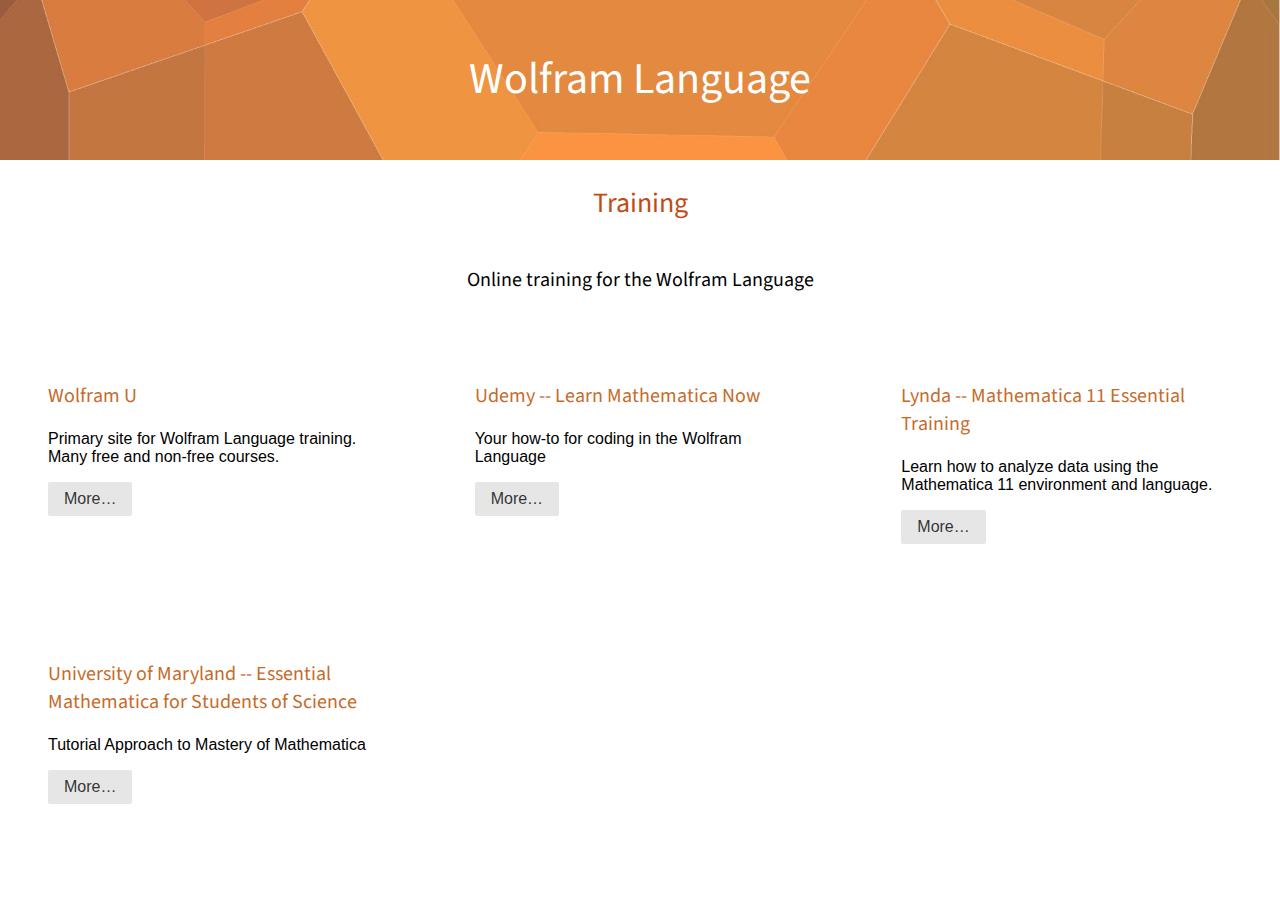
<file: wolfram/training.html>
<!doctype html>

<html>

<head>
  <title>Wolfram Language</title>
  <meta name='viewport' content='width=device-width, initial-scale=1'>
  <link href='https://fonts.googleapis.com/css?family=Source+Sans+Pro' rel='stylesheet'>
  <link href='/css/pure-release-1.0.0/pure-min.css' rel='stylesheet'>
  <link href='/css/pure-release-1.0.0/grids-responsive-min.css' rel='stylesheet'>
  <link href='/css/wolfram.css' rel='stylesheet'>
</head>

<body>

<div class='pure-g'>

<div class='pure-u-1-1'>
  <div class='head'>
  <h1>Wolfram Language</h1>
  </div>
</div>

<div class='pure-u-1-1'>
  <h2>Training</h2>
</div>

<div class='pure-u-1-1'>
  <p class='lede'>Online training for the Wolfram Language</p>
</div>

<div class='pure-u-1 pure-u-md-1-3'>
  <div class='l-box'>
    <h3>Wolfram U</h3>
    <p>Primary site for Wolfram Language training. Many free and non-free courses.</p>
    <a class='pure-button' href='https://www.wolfram.com/wolfram-u/'>More&hellip;</a>
  </div>
</div>

<div class='pure-u-1 pure-u-md-1-3'>
  <div class='l-box'>
    <h3>Udemy -- Learn Mathematica Now</h3>
    <p>Your how-to for coding in the Wolfram Language</p>
    <a class='pure-button' href='https://www.udemy.com/mathematica/'>More&hellip;</a>
  </div>
</div>

<div class='pure-u-1 pure-u-md-1-3'>
  <div class='l-box'>
    <h3>Lynda -- Mathematica 11 Essential Training</h3>
    <p>Learn how to analyze data using the Mathematica 11 environment and language.</p>
    <a class='pure-button' href='https://www.lynda.com/Mathematica-tutorials/Mathematica-11-Essential-Training/553470-2.html'>More&hellip;</a>
  </div>
</div>

<div class='pure-u-1 pure-u-md-1-3'>
  <div class='l-box'>
    <h3>University of Maryland -- Essential Mathematica for Students of Science</h3>
    <p>Tutorial Approach to Mastery of Mathematica</p>
    <a class='pure-button' href='http://www.physics.umd.edu/courses/CourseWare/EssentialMathematica/'>More&hellip;</a>
  </div>
</div>

<div class='pure-u-1-1'>
  <div class='footer'>
  </div>
</div>

</div>

</body>

</html>
</file>
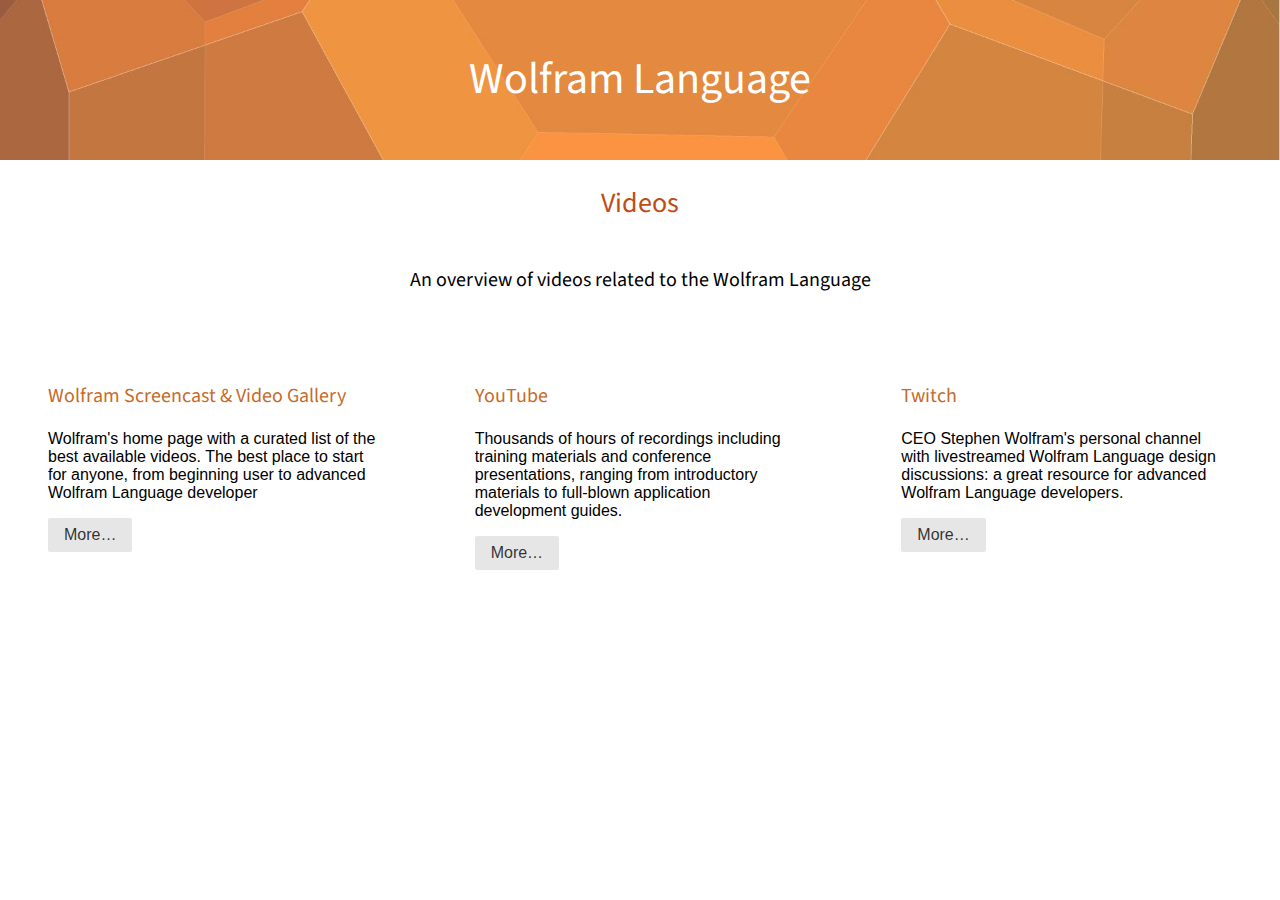
<file: wolfram/videos.html>
<!doctype html>

<html>

<head>
  <title>Wolfram Language</title>
  <meta name='viewport' content='width=device-width, initial-scale=1'>
  <link href='https://fonts.googleapis.com/css?family=Source+Sans+Pro' rel='stylesheet'>
  <link href='/css/pure-release-1.0.0/pure-min.css' rel='stylesheet'>
  <link href='/css/pure-release-1.0.0/grids-responsive-min.css' rel='stylesheet'>
  <link href='/css/wolfram.css' rel='stylesheet'>
</head>

<body>

<div class='pure-g'>

<div class='pure-u-1-1'>
  <div class='head'>
  <h1>Wolfram Language</h1>
  </div>
</div>

<div class='pure-u-1-1'>
  <h2>Videos</h2>
</div>

<div class='pure-u-1-1'>
  <p class='lede'>An overview of videos related to the Wolfram Language</p>
</div>

<div class='pure-u-1 pure-u-md-1-3'>
  <div class='l-box'>
    <h3>Wolfram Screencast & Video Gallery</h3>
    <p> Wolfram's home page with a curated list of the best available videos. The best place to start for anyone, from beginning user to advanced Wolfram Language developer</p>
    <a class='pure-button' href='https://www.wolfram.com/broadcast/'>More&hellip;</a>
  </div>
</div>

<div class='pure-u-1 pure-u-md-1-3'>
  <div class='l-box'>
    <h3>YouTube</h3>
    <p>Thousands of hours of recordings including training materials and conference presentations, ranging from introductory materials to full-blown application development guides.</p>
    <a class='pure-button' href='https://www.youtube.com/user/WolframResearch'>More&hellip;</a>
  </div>
</div>

<div class='pure-u-1 pure-u-md-1-3'>
  <div class='l-box'>
    <h3>Twitch</h3>
    <p>CEO Stephen Wolfram's personal channel with livestreamed Wolfram Language design discussions: a great resource for advanced Wolfram Language developers.</p>
    <a class='pure-button' href='https://www.twitch.tv/stephen_wolfram/videos'>More&hellip;</a>
  </div>
</div>

<div class='pure-u-1-1'>
  <div class='footer'>
  </div>
</div>

</div>

</body>

</html>
</file>
<file: css/pure-release-1.0.0/grids-responsive-min.css>
/*!
Pure v1.0.0
Copyright 2013 Yahoo!
Licensed under the BSD License.
https://github.com/yahoo/pure/blob/master/LICENSE.md
*/
@media screen and (min-width:35.5em){.pure-u-sm-1,.pure-u-sm-1-1,.pure-u-sm-1-12,.pure-u-sm-1-2,.pure-u-sm-1-24,.pure-u-sm-1-3,.pure-u-sm-1-4,.pure-u-sm-1-5,.pure-u-sm-1-6,.pure-u-sm-1-8,.pure-u-sm-10-24,.pure-u-sm-11-12,.pure-u-sm-11-24,.pure-u-sm-12-24,.pure-u-sm-13-24,.pure-u-sm-14-24,.pure-u-sm-15-24,.pure-u-sm-16-24,.pure-u-sm-17-24,.pure-u-sm-18-24,.pure-u-sm-19-24,.pure-u-sm-2-24,.pure-u-sm-2-3,.pure-u-sm-2-5,.pure-u-sm-20-24,.pure-u-sm-21-24,.pure-u-sm-22-24,.pure-u-sm-23-24,.pure-u-sm-24-24,.pure-u-sm-3-24,.pure-u-sm-3-4,.pure-u-sm-3-5,.pure-u-sm-3-8,.pure-u-sm-4-24,.pure-u-sm-4-5,.pure-u-sm-5-12,.pure-u-sm-5-24,.pure-u-sm-5-5,.pure-u-sm-5-6,.pure-u-sm-5-8,.pure-u-sm-6-24,.pure-u-sm-7-12,.pure-u-sm-7-24,.pure-u-sm-7-8,.pure-u-sm-8-24,.pure-u-sm-9-24{display:inline-block;zoom:1;letter-spacing:normal;word-spacing:normal;vertical-align:top;text-rendering:auto}.pure-u-sm-1-24{width:4.1667%}.pure-u-sm-1-12,.pure-u-sm-2-24{width:8.3333%}.pure-u-sm-1-8,.pure-u-sm-3-24{width:12.5%}.pure-u-sm-1-6,.pure-u-sm-4-24{width:16.6667%}.pure-u-sm-1-5{width:20%}.pure-u-sm-5-24{width:20.8333%}.pure-u-sm-1-4,.pure-u-sm-6-24{width:25%}.pure-u-sm-7-24{width:29.1667%}.pure-u-sm-1-3,.pure-u-sm-8-24{width:33.3333%}.pure-u-sm-3-8,.pure-u-sm-9-24{width:37.5%}.pure-u-sm-2-5{width:40%}.pure-u-sm-10-24,.pure-u-sm-5-12{width:41.6667%}.pure-u-sm-11-24{width:45.8333%}.pure-u-sm-1-2,.pure-u-sm-12-24{width:50%}.pure-u-sm-13-24{width:54.1667%}.pure-u-sm-14-24,.pure-u-sm-7-12{width:58.3333%}.pure-u-sm-3-5{width:60%}.pure-u-sm-15-24,.pure-u-sm-5-8{width:62.5%}.pure-u-sm-16-24,.pure-u-sm-2-3{width:66.6667%}.pure-u-sm-17-24{width:70.8333%}.pure-u-sm-18-24,.pure-u-sm-3-4{width:75%}.pure-u-sm-19-24{width:79.1667%}.pure-u-sm-4-5{width:80%}.pure-u-sm-20-24,.pure-u-sm-5-6{width:83.3333%}.pure-u-sm-21-24,.pure-u-sm-7-8{width:87.5%}.pure-u-sm-11-12,.pure-u-sm-22-24{width:91.6667%}.pure-u-sm-23-24{width:95.8333%}.pure-u-sm-1,.pure-u-sm-1-1,.pure-u-sm-24-24,.pure-u-sm-5-5{width:100%}}@media screen and (min-width:48em){.pure-u-md-1,.pure-u-md-1-1,.pure-u-md-1-12,.pure-u-md-1-2,.pure-u-md-1-24,.pure-u-md-1-3,.pure-u-md-1-4,.pure-u-md-1-5,.pure-u-md-1-6,.pure-u-md-1-8,.pure-u-md-10-24,.pure-u-md-11-12,.pure-u-md-11-24,.pure-u-md-12-24,.pure-u-md-13-24,.pure-u-md-14-24,.pure-u-md-15-24,.pure-u-md-16-24,.pure-u-md-17-24,.pure-u-md-18-24,.pure-u-md-19-24,.pure-u-md-2-24,.pure-u-md-2-3,.pure-u-md-2-5,.pure-u-md-20-24,.pure-u-md-21-24,.pure-u-md-22-24,.pure-u-md-23-24,.pure-u-md-24-24,.pure-u-md-3-24,.pure-u-md-3-4,.pure-u-md-3-5,.pure-u-md-3-8,.pure-u-md-4-24,.pure-u-md-4-5,.pure-u-md-5-12,.pure-u-md-5-24,.pure-u-md-5-5,.pure-u-md-5-6,.pure-u-md-5-8,.pure-u-md-6-24,.pure-u-md-7-12,.pure-u-md-7-24,.pure-u-md-7-8,.pure-u-md-8-24,.pure-u-md-9-24{display:inline-block;zoom:1;letter-spacing:normal;word-spacing:normal;vertical-align:top;text-rendering:auto}.pure-u-md-1-24{width:4.1667%}.pure-u-md-1-12,.pure-u-md-2-24{width:8.3333%}.pure-u-md-1-8,.pure-u-md-3-24{width:12.5%}.pure-u-md-1-6,.pure-u-md-4-24{width:16.6667%}.pure-u-md-1-5{width:20%}.pure-u-md-5-24{width:20.8333%}.pure-u-md-1-4,.pure-u-md-6-24{width:25%}.pure-u-md-7-24{width:29.1667%}.pure-u-md-1-3,.pure-u-md-8-24{width:33.3333%}.pure-u-md-3-8,.pure-u-md-9-24{width:37.5%}.pure-u-md-2-5{width:40%}.pure-u-md-10-24,.pure-u-md-5-12{width:41.6667%}.pure-u-md-11-24{width:45.8333%}.pure-u-md-1-2,.pure-u-md-12-24{width:50%}.pure-u-md-13-24{width:54.1667%}.pure-u-md-14-24,.pure-u-md-7-12{width:58.3333%}.pure-u-md-3-5{width:60%}.pure-u-md-15-24,.pure-u-md-5-8{width:62.5%}.pure-u-md-16-24,.pure-u-md-2-3{width:66.6667%}.pure-u-md-17-24{width:70.8333%}.pure-u-md-18-24,.pure-u-md-3-4{width:75%}.pure-u-md-19-24{width:79.1667%}.pure-u-md-4-5{width:80%}.pure-u-md-20-24,.pure-u-md-5-6{width:83.3333%}.pure-u-md-21-24,.pure-u-md-7-8{width:87.5%}.pure-u-md-11-12,.pure-u-md-22-24{width:91.6667%}.pure-u-md-23-24{width:95.8333%}.pure-u-md-1,.pure-u-md-1-1,.pure-u-md-24-24,.pure-u-md-5-5{width:100%}}@media screen and (min-width:64em){.pure-u-lg-1,.pure-u-lg-1-1,.pure-u-lg-1-12,.pure-u-lg-1-2,.pure-u-lg-1-24,.pure-u-lg-1-3,.pure-u-lg-1-4,.pure-u-lg-1-5,.pure-u-lg-1-6,.pure-u-lg-1-8,.pure-u-lg-10-24,.pure-u-lg-11-12,.pure-u-lg-11-24,.pure-u-lg-12-24,.pure-u-lg-13-24,.pure-u-lg-14-24,.pure-u-lg-15-24,.pure-u-lg-16-24,.pure-u-lg-17-24,.pure-u-lg-18-24,.pure-u-lg-19-24,.pure-u-lg-2-24,.pure-u-lg-2-3,.pure-u-lg-2-5,.pure-u-lg-20-24,.pure-u-lg-21-24,.pure-u-lg-22-24,.pure-u-lg-23-24,.pure-u-lg-24-24,.pure-u-lg-3-24,.pure-u-lg-3-4,.pure-u-lg-3-5,.pure-u-lg-3-8,.pure-u-lg-4-24,.pure-u-lg-4-5,.pure-u-lg-5-12,.pure-u-lg-5-24,.pure-u-lg-5-5,.pure-u-lg-5-6,.pure-u-lg-5-8,.pure-u-lg-6-24,.pure-u-lg-7-12,.pure-u-lg-7-24,.pure-u-lg-7-8,.pure-u-lg-8-24,.pure-u-lg-9-24{display:inline-block;zoom:1;letter-spacing:normal;word-spacing:normal;vertical-align:top;text-rendering:auto}.pure-u-lg-1-24{width:4.1667%}.pure-u-lg-1-12,.pure-u-lg-2-24{width:8.3333%}.pure-u-lg-1-8,.pure-u-lg-3-24{width:12.5%}.pure-u-lg-1-6,.pure-u-lg-4-24{width:16.6667%}.pure-u-lg-1-5{width:20%}.pure-u-lg-5-24{width:20.8333%}.pure-u-lg-1-4,.pure-u-lg-6-24{width:25%}.pure-u-lg-7-24{width:29.1667%}.pure-u-lg-1-3,.pure-u-lg-8-24{width:33.3333%}.pure-u-lg-3-8,.pure-u-lg-9-24{width:37.5%}.pure-u-lg-2-5{width:40%}.pure-u-lg-10-24,.pure-u-lg-5-12{width:41.6667%}.pure-u-lg-11-24{width:45.8333%}.pure-u-lg-1-2,.pure-u-lg-12-24{width:50%}.pure-u-lg-13-24{width:54.1667%}.pure-u-lg-14-24,.pure-u-lg-7-12{width:58.3333%}.pure-u-lg-3-5{width:60%}.pure-u-lg-15-24,.pure-u-lg-5-8{width:62.5%}.pure-u-lg-16-24,.pure-u-lg-2-3{width:66.6667%}.pure-u-lg-17-24{width:70.8333%}.pure-u-lg-18-24,.pure-u-lg-3-4{width:75%}.pure-u-lg-19-24{width:79.1667%}.pure-u-lg-4-5{width:80%}.pure-u-lg-20-24,.pure-u-lg-5-6{width:83.3333%}.pure-u-lg-21-24,.pure-u-lg-7-8{width:87.5%}.pure-u-lg-11-12,.pure-u-lg-22-24{width:91.6667%}.pure-u-lg-23-24{width:95.8333%}.pure-u-lg-1,.pure-u-lg-1-1,.pure-u-lg-24-24,.pure-u-lg-5-5{width:100%}}@media screen and (min-width:80em){.pure-u-xl-1,.pure-u-xl-1-1,.pure-u-xl-1-12,.pure-u-xl-1-2,.pure-u-xl-1-24,.pure-u-xl-1-3,.pure-u-xl-1-4,.pure-u-xl-1-5,.pure-u-xl-1-6,.pure-u-xl-1-8,.pure-u-xl-10-24,.pure-u-xl-11-12,.pure-u-xl-11-24,.pure-u-xl-12-24,.pure-u-xl-13-24,.pure-u-xl-14-24,.pure-u-xl-15-24,.pure-u-xl-16-24,.pure-u-xl-17-24,.pure-u-xl-18-24,.pure-u-xl-19-24,.pure-u-xl-2-24,.pure-u-xl-2-3,.pure-u-xl-2-5,.pure-u-xl-20-24,.pure-u-xl-21-24,.pure-u-xl-22-24,.pure-u-xl-23-24,.pure-u-xl-24-24,.pure-u-xl-3-24,.pure-u-xl-3-4,.pure-u-xl-3-5,.pure-u-xl-3-8,.pure-u-xl-4-24,.pure-u-xl-4-5,.pure-u-xl-5-12,.pure-u-xl-5-24,.pure-u-xl-5-5,.pure-u-xl-5-6,.pure-u-xl-5-8,.pure-u-xl-6-24,.pure-u-xl-7-12,.pure-u-xl-7-24,.pure-u-xl-7-8,.pure-u-xl-8-24,.pure-u-xl-9-24{display:inline-block;zoom:1;letter-spacing:normal;word-spacing:normal;vertical-align:top;text-rendering:auto}.pure-u-xl-1-24{width:4.1667%}.pure-u-xl-1-12,.pure-u-xl-2-24{width:8.3333%}.pure-u-xl-1-8,.pure-u-xl-3-24{width:12.5%}.pure-u-xl-1-6,.pure-u-xl-4-24{width:16.6667%}.pure-u-xl-1-5{width:20%}.pure-u-xl-5-24{width:20.8333%}.pure-u-xl-1-4,.pure-u-xl-6-24{width:25%}.pure-u-xl-7-24{width:29.1667%}.pure-u-xl-1-3,.pure-u-xl-8-24{width:33.3333%}.pure-u-xl-3-8,.pure-u-xl-9-24{width:37.5%}.pure-u-xl-2-5{width:40%}.pure-u-xl-10-24,.pure-u-xl-5-12{width:41.6667%}.pure-u-xl-11-24{width:45.8333%}.pure-u-xl-1-2,.pure-u-xl-12-24{width:50%}.pure-u-xl-13-24{width:54.1667%}.pure-u-xl-14-24,.pure-u-xl-7-12{width:58.3333%}.pure-u-xl-3-5{width:60%}.pure-u-xl-15-24,.pure-u-xl-5-8{width:62.5%}.pure-u-xl-16-24,.pure-u-xl-2-3{width:66.6667%}.pure-u-xl-17-24{width:70.8333%}.pure-u-xl-18-24,.pure-u-xl-3-4{width:75%}.pure-u-xl-19-24{width:79.1667%}.pure-u-xl-4-5{width:80%}.pure-u-xl-20-24,.pure-u-xl-5-6{width:83.3333%}.pure-u-xl-21-24,.pure-u-xl-7-8{width:87.5%}.pure-u-xl-11-12,.pure-u-xl-22-24{width:91.6667%}.pure-u-xl-23-24{width:95.8333%}.pure-u-xl-1,.pure-u-xl-1-1,.pure-u-xl-24-24,.pure-u-xl-5-5{width:100%}}
</file>
<file: css/wolfram.css>
h1 {
  color: rgb(255,255,255);
  font-family: 'Source Sans Pro', sans-serif;
  font-size: 44px;
  font-weight: 400;
  text-align: center;
  margin: 0px;
}

h2 {
  color: rgb(194,75,21);
  font-family: 'Source Sans Pro', sans-serif;
  font-size: 28px;
  font-weight: 400;
  text-align: center;
}

h3 {
  color: rgb(198,107,41);
  font-family: 'Source Sans Pro', sans-serif;
  font-size: 20px;
  font-weight: 400;
}

.head {
  background-image: url('/img/head.jpg');
  background-repeat: no-repeat;
  background-size: cover;
  height: 10em;
  line-height: 10em;
  align-content: center;
  margin: 0px;
  padding: 0px;
}

.lede {
  font-family: 'Source Sans Pro', sans-serif;
  font-size: 20px;
  font-weight: 400;
  text-align: center;
  margin-left: 100px;
  margin-right: 100px;
}

a {
  color: rgb(0,0,0);
  text-decoration: underline dotted rgb(128,128,128);
}

a:hover {
  color: orange;
  text-decoration: underline;
}


.l-box {
  padding: 3em;
}
</file>
